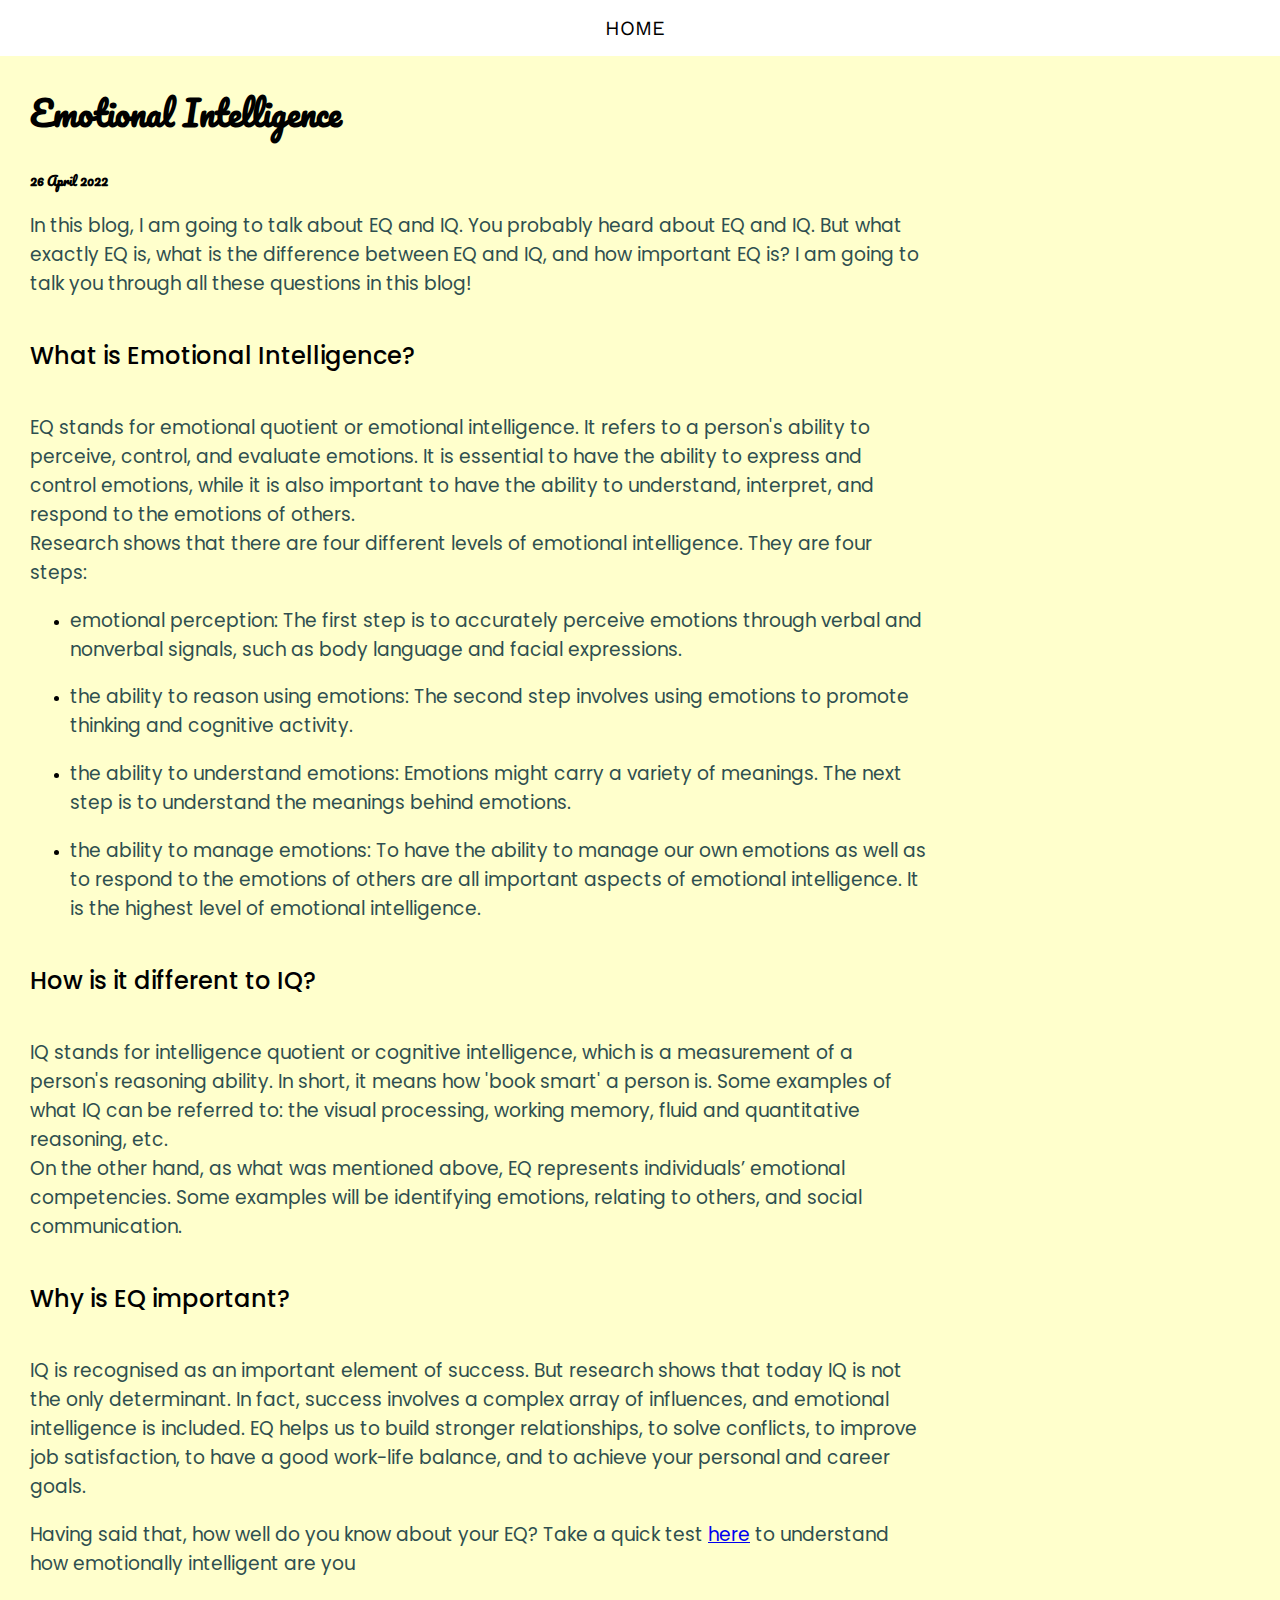
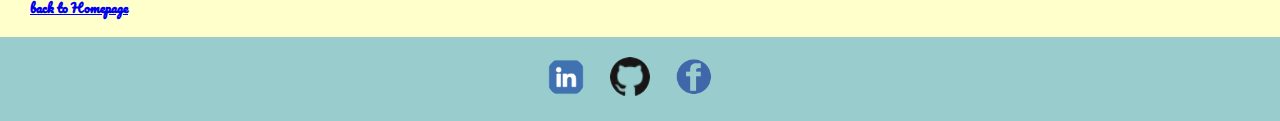
<file: blog/emotional-intelligence.html>
<!DOCTYPE html>
<html>
  <head>
    <meta charset="UTF-8">
    <meta name="viewport" content="width=device-width, initial-scale=1.0">
    <meta http-equiv="X-UA-Compatible" content="ie=edge">
    <title>Yiyu's Blog</title>
    <link rel="preconnect" href="https://fonts.googleapis.com">
   <link rel="preconnect" href="https://fonts.gstatic.com" crossorigin>
   <link href="https://fonts.googleapis.com/css2?family=Pacifico&family=Poppins:wght@400;500&family=Work+Sans:wght@300&display=swap" rel="stylesheet">
    <link href="../styles/main.css" rel="stylesheet" type="text/css">
  </head>
  <body>
      <header >
      <nav>
        <ul class="topnav">
          <li class="topnav-list"><a class="topnav-text" href="../index.html">HOME</a></li>
        </ul>
      </nav>
      </header>
      <section class="post">
      <div class="postarticle">
        <h2>Emotional Intelligence</h2>
        <h4>26 April 2022</h4>
        <p>In this blog, I am going to talk about EQ and IQ. You probably heard about EQ and IQ. But what exactly EQ is, what is the difference between EQ and IQ, and how important EQ is? I am going to talk you through all these questions in this blog!</p>
        <h5>What is Emotional Intelligence?</h5>
        <p>EQ stands for emotional quotient or emotional intelligence. It refers to a person's ability to perceive, control, and evaluate emotions. It is essential to have the ability to express and control emotions, while it is also important to have the ability to understand, interpret, and respond to the emotions of others. 
         <br> Research shows that there are four different levels of emotional intelligence. They are four steps:</p>
         <ul class="listinblog">
           <li><p>emotional perception: The first step is to accurately perceive emotions through verbal and nonverbal signals, such as body language and facial expressions.</p></li>
           <li><p>the ability to reason using emotions: The second step involves using emotions to promote thinking and cognitive activity.</p></li>
           <li><p>the ability to understand emotions: Emotions might carry a variety of meanings. The next step is to understand the meanings behind emotions.</p></li>
           <li><p>the ability to manage emotions: To have the ability to manage our own emotions as well as to respond to the emotions of others are all important aspects of emotional intelligence. It is the highest level of emotional intelligence.
          </p></li>
        </ul>
        <h5>How is it different to IQ?</h5>
        <p>IQ stands for intelligence quotient or cognitive intelligence, which is a measurement of a person's reasoning ability. In short, it means how 'book smart' a person is. Some examples of what IQ can be referred to: the visual processing, working memory, fluid and quantitative reasoning, etc.
          <br>On the other hand, as what was mentioned above, EQ represents individuals’ emotional competencies. Some examples will be identifying emotions, relating to others, and social communication.</p>
          <h5>Why is EQ important?</h5>
          <p>IQ is recognised as an important element of success. But research shows that today IQ is not the only determinant. In fact, success involves a complex array of influences, and emotional intelligence is included. EQ helps us to build stronger relationships, to solve conflicts, to improve job satisfaction, to have a good work-life balance, and to achieve your personal and career goals. </p>
          <p>Having said that, how well do you know about your EQ? Take a quick test <a target="_blank" href="https://www.verywellmind.com/how-emotionally-intelligent-are-you-2796099">here</a> to understand how emotionally intelligent are you </p>
          <h4><a href="../index.html">back to Homepage</a></h4>
      </div>
      </section>

    <!-- footer -->
    <footer>
      <a href="#"><img src="../images/Linkedin-logo.png" alt="Linkedin-logo" class="contactslogo"></a>
      <a href="https://github.com/yiyuchen-nz" target="blank" id="contacts" ><img src="../images/GitHub-Mark.png" alt="My Github" class="contactslogo"></a>
      <a href="#"><img src="../images/facebook-logo.png" alt="Facebook" class="contactslogo"></a>
     </footer>
  </body>
</html>
</file>
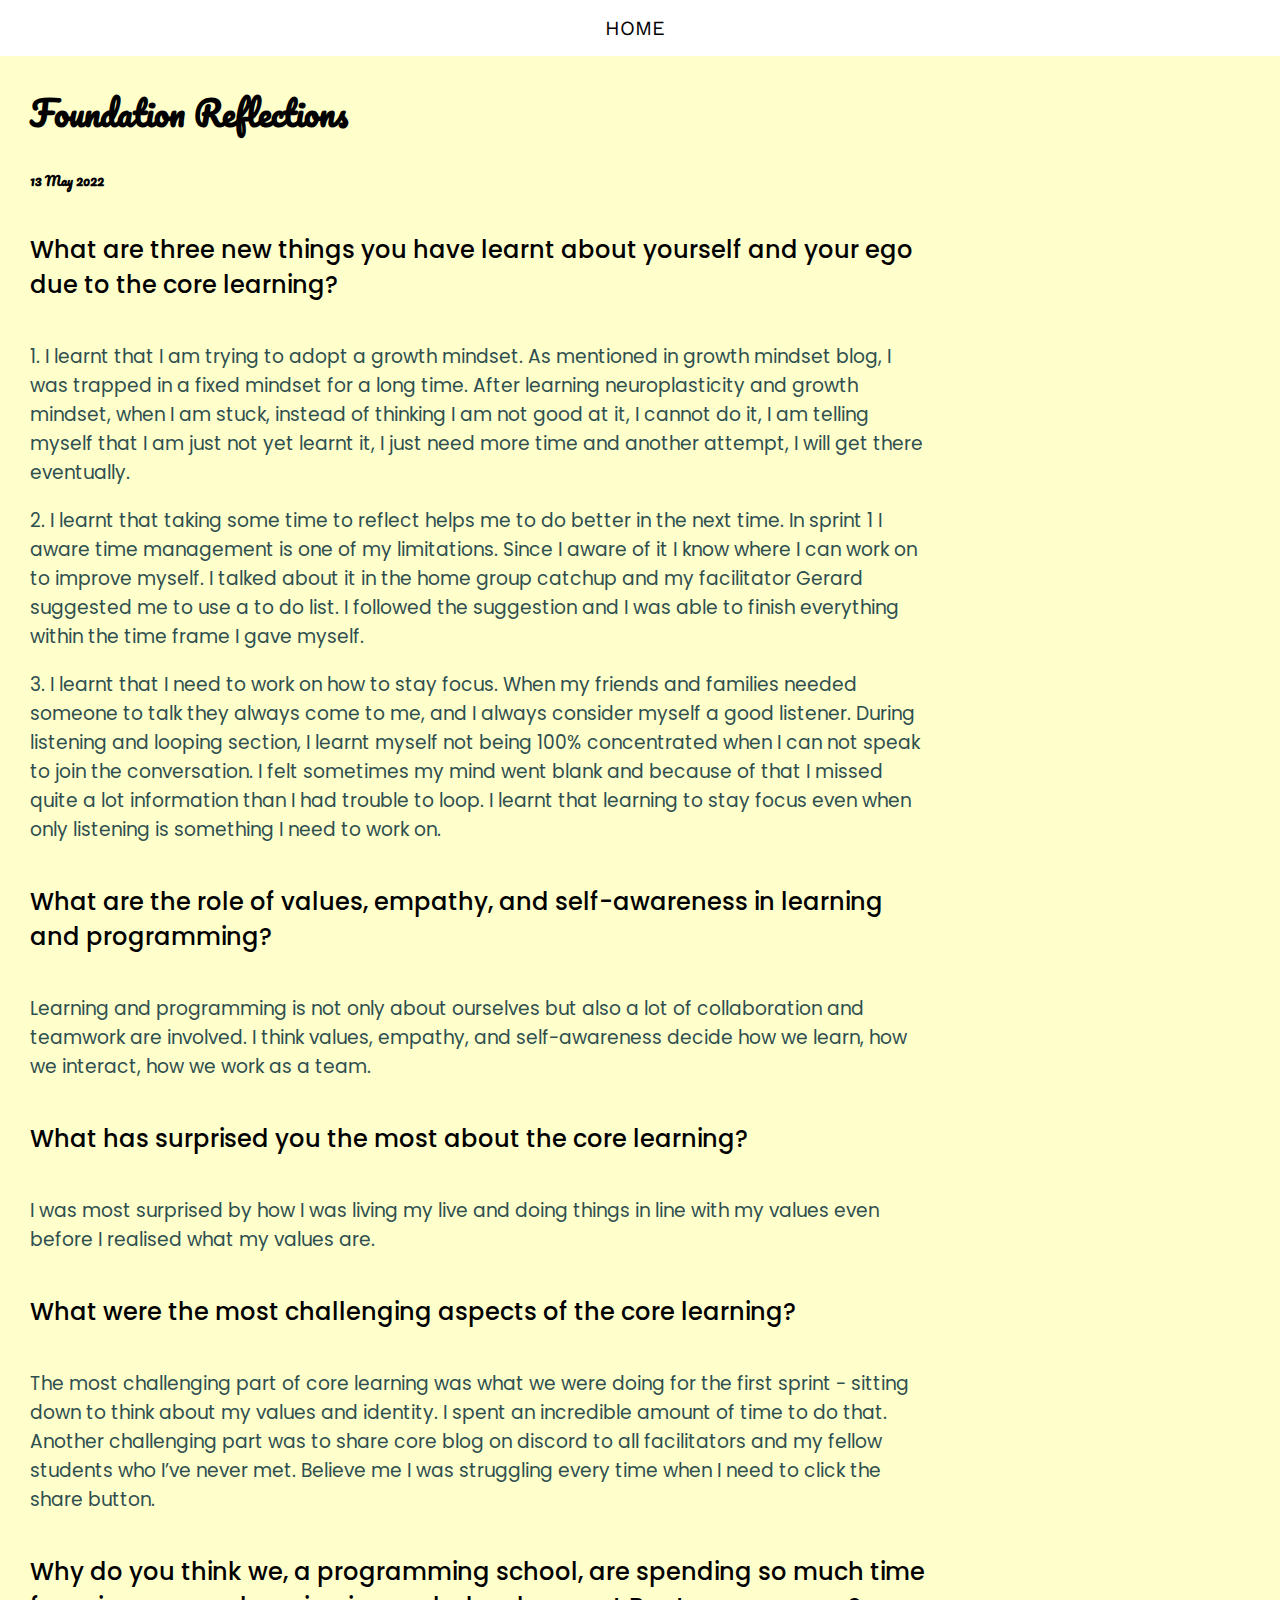
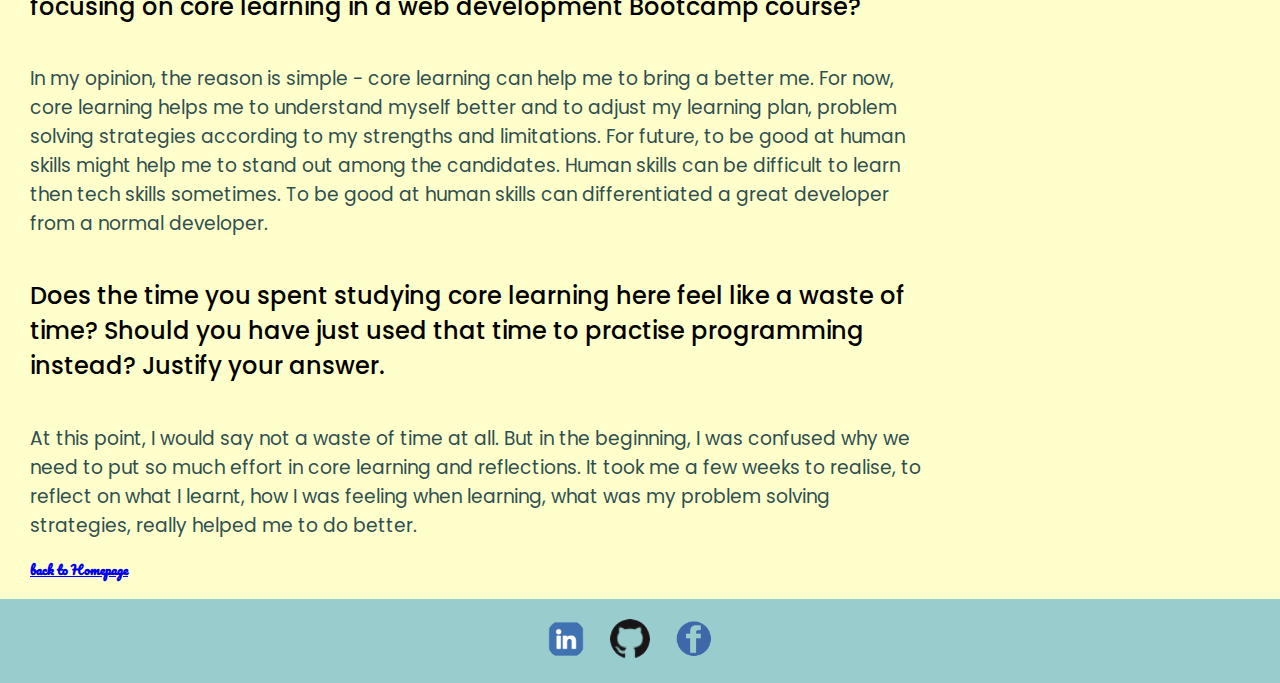
<file: blog/foundations-reflection.html>
<!DOCTYPE html>
<html>
  <head>
    <meta charset="UTF-8">
    <meta name="viewport" content="width=device-width, initial-scale=1.0">
    <meta http-equiv="X-UA-Compatible" content="ie=edge">
    <title>Yiyu's Blog</title>
    <link rel="preconnect" href="https://fonts.googleapis.com">
   <link rel="preconnect" href="https://fonts.gstatic.com" crossorigin>
   <link href="https://fonts.googleapis.com/css2?family=Pacifico&family=Poppins:wght@400;500&family=Work+Sans:wght@300&display=swap" rel="stylesheet">
    <link href="../styles/main.css" rel="stylesheet" type="text/css">
  </head>
  <body>
      <header>
      <nav>
        <ul class="topnav">
          <li class="topnav-list"><a class="topnav-text" href="../index.html">HOME</a></li>
        </ul>
      </nav>
      </header>
      <section class="post">
      <div class="postarticle">
        <h2>Foundation Reflections</h2>
        <h4>13 May 2022</h4>
        <h5>What are three new things you have learnt about yourself and your ego due to the core learning?</h5>
        <p>
         1. I learnt that I am trying to adopt a growth mindset. As mentioned in growth mindset blog, I was trapped in a fixed mindset for a long time. After learning neuroplasticity and growth mindset, when I am stuck, instead of thinking I am not good at it, I cannot do it, I am telling myself that I am just not yet learnt it, I just need more time and another attempt, I will get there eventually. 
        </p>
        <p>
         2. I learnt that taking some time to reflect helps me to do better in the next time. In sprint 1 I aware time management is one of my limitations. Since I aware of it I know where I can work on to improve myself. I talked about it in the home group catchup and my facilitator Gerard suggested me to use a to do list. I followed the suggestion and I was able to finish everything within the time frame I gave myself.
        </p>
        <p>
         3. I learnt that I need to work on how to stay focus. When my friends and families needed someone to talk they always come to me, and I always consider myself a good listener. During listening and looping section, I learnt myself not being 100% concentrated when I can not speak to join the conversation. I felt sometimes my mind went blank and because of that I missed quite a lot information than I had trouble to loop. I learnt that learning to stay focus even when only listening is something I need to work on.
        </p>
        <h5>What are the role of values, empathy, and self-awareness in learning and programming?</h5>
        <p>
          Learning and programming is not only about ourselves but also a lot of collaboration and teamwork are involved. I think values, empathy, and self-awareness decide how we learn, how we interact, how we work as a team. 
        </p>
        <h5>What has surprised you the most about the core learning?</h5>
        <p>
          I was most surprised by how I was living my live and doing things in line with my values even before I realised what my values are. 
        </p>
        <h5>What were the most challenging aspects of the core learning?</h5>
        <p>
          The most challenging part of core learning was what we were doing for the first sprint - sitting down to think about my values and identity. I spent an incredible amount of time to do that. Another challenging part was to share core blog on discord to all facilitators and my fellow students who I’ve never met. Believe me I was struggling every time when I need to click the share button.
        </p>
        <h5>
          Why do you think we, a programming school, are spending so much time focusing on core learning in a web development Bootcamp course?
        </h5>
        <p>
          In my opinion, the reason is simple - core learning can help me to bring a better me. For now, core learning helps me to understand myself better and to adjust my learning plan, problem solving strategies according to my strengths and limitations. For future, to be good at human skills might help me to stand out among the candidates. Human skills can be difficult to learn then tech skills sometimes. To be good at human skills can differentiated a great developer from a normal developer. 
        </p>
        <h5>
          Does the time you spent studying core learning here feel like a waste of time? Should you have just used that time to practise programming instead? Justify your answer.
        </h5>
        <p>
          At this point, I would say not a waste of time at all. But in the beginning, I was confused why we need to put so much effort in core learning and reflections. It took me a few weeks to realise, to reflect on what I learnt, how I was feeling when learning, what was my problem solving strategies, really helped me to do better. 
        </p>



        <h4><a href="../index.html">back to Homepage</a></h4>
      </div>
      </section>

    <!-- footer -->
    <footer>
      <a href="#"><img src="../images/Linkedin-logo.png" alt="Linkedin-logo" class="contactslogo"></a>
      <a href="https://github.com/yiyuchen-nz" target="blank" id="contacts" ><img src="../images/GitHub-Mark.png" alt="My Github" class="contactslogo"></a>
      <a href="#"><img src="../images/facebook-logo.png" alt="Facebook" class="contactslogo"></a>
     </footer>
  </body>
</html>
</file>
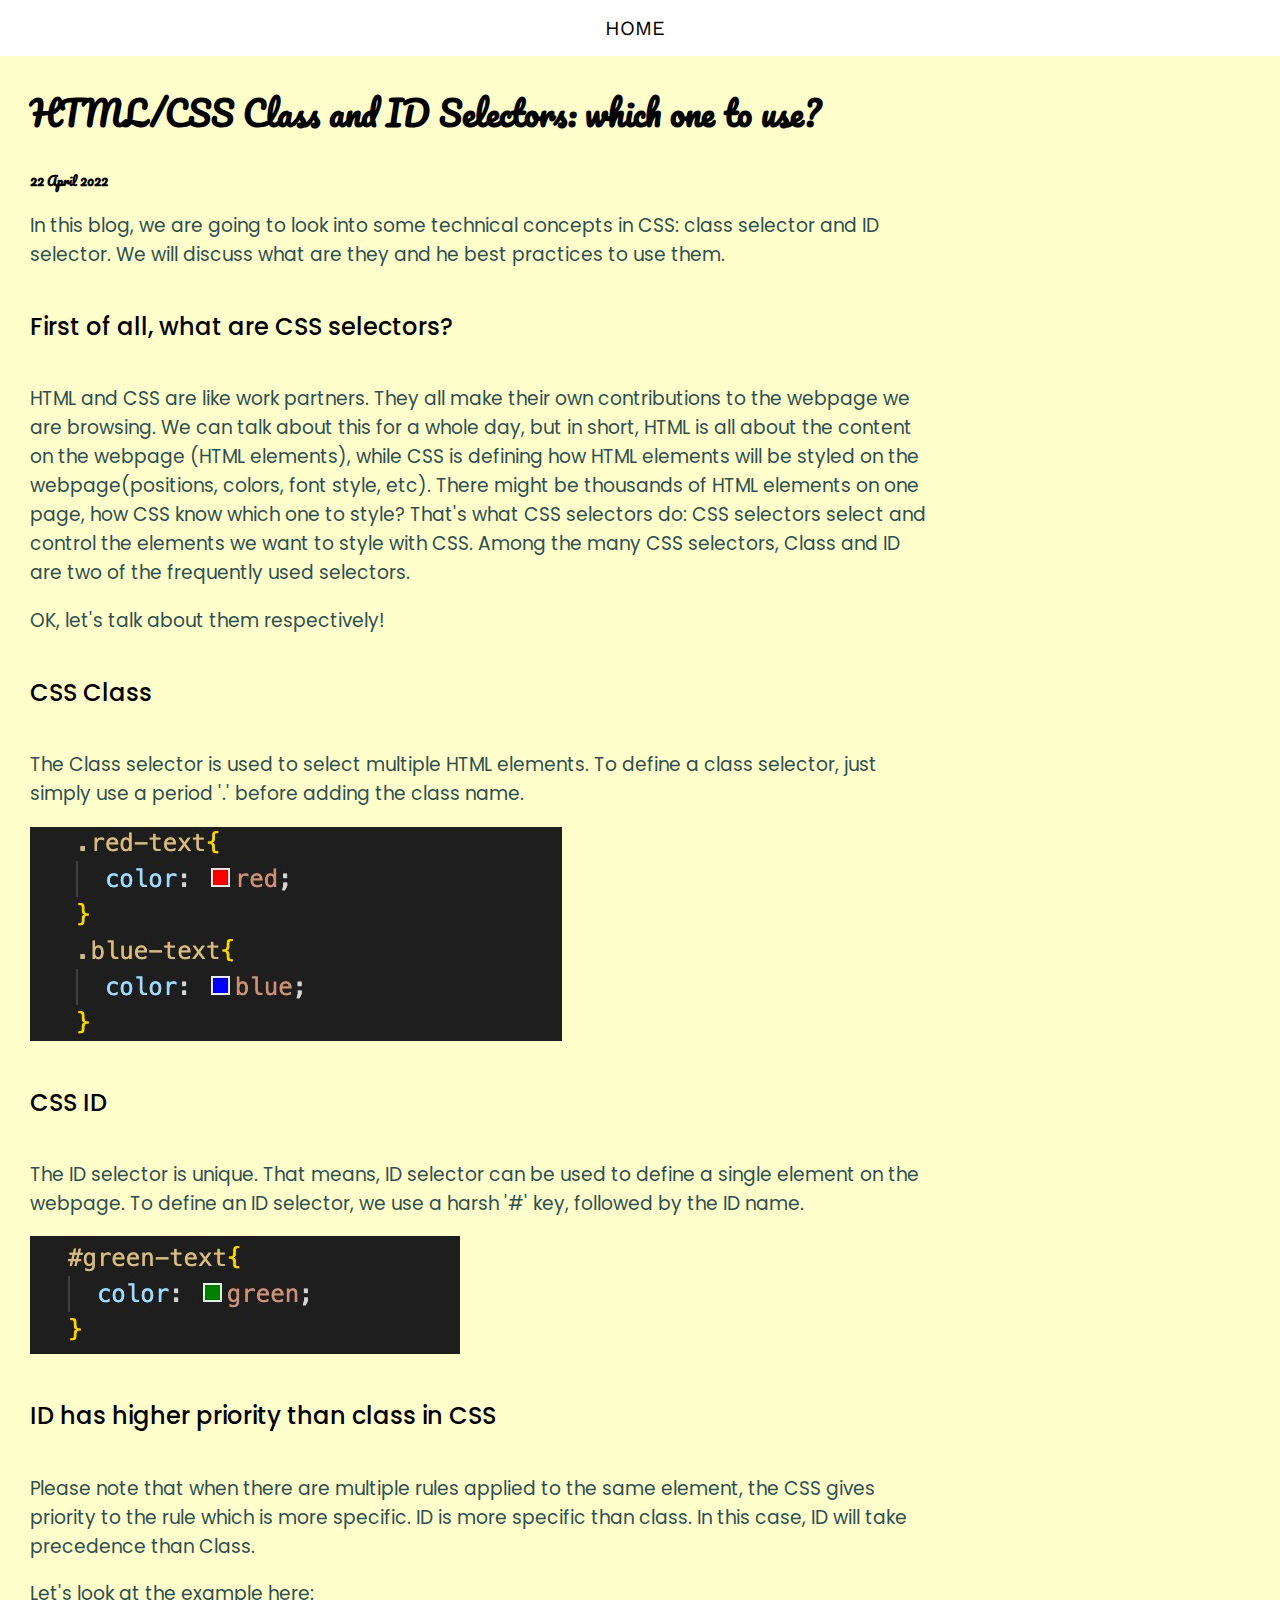
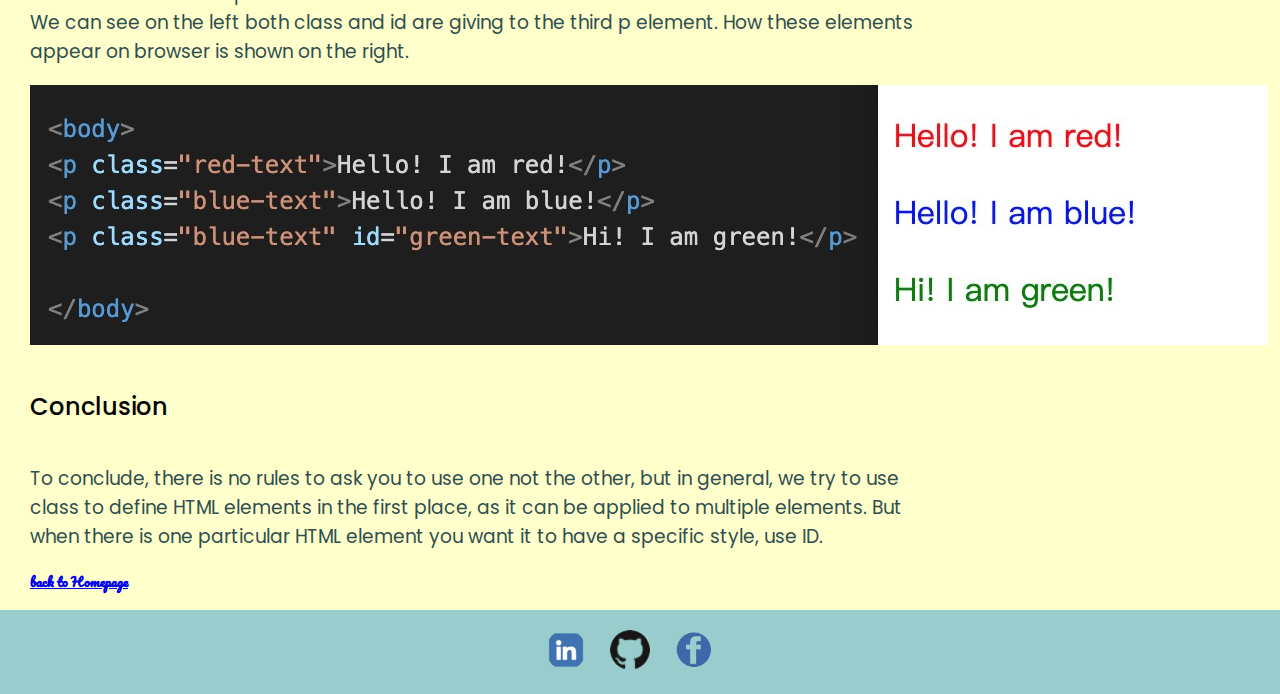
<file: blog/html-css.html>
<!DOCTYPE html>
<html>
  <head>
    <meta charset="UTF-8">
    <meta name="viewport" content="width=device-width, initial-scale=1.0">
    <meta http-equiv="X-UA-Compatible" content="ie=edge">
    <title>Yiyu's Blog</title>
    <link rel="preconnect" href="https://fonts.googleapis.com">
   <link rel="preconnect" href="https://fonts.gstatic.com" crossorigin>
   <link href="https://fonts.googleapis.com/css2?family=Pacifico&family=Poppins:wght@400;500&family=Work+Sans:wght@300&display=swap" rel="stylesheet">
    <link href="../styles/main.css" rel="stylesheet" type="text/css">
  </head>
  <body>
      <header>
      <nav>
        <ul class="topnav">
          <li class="topnav-list"><a class="topnav-text" href="../index.html">HOME</a></li>
        </ul>
      </nav>
      </header>
      <section class="post">
      <div class="postarticle">
        <h2>HTML/CSS Class and ID Selectors: which one to use?</h2>
        <h4>22 April 2022</h4>
        <p>In this blog, we are going to look into some technical concepts in CSS: class selector and ID selector. We will discuss what are they and he best practices to use them.</p>
        <h5>First of all, what are CSS selectors?</h5>
        <p>HTML and CSS are like work partners. They all make their own contributions to the webpage we are browsing. We can talk about this for a whole day, but in short, HTML is all about the content on the webpage (HTML elements), while CSS is defining how HTML elements will be styled on the webpage(positions, colors, font style, etc). There might be thousands of HTML elements on one page, how CSS know which one to style? That's what CSS selectors do:
          CSS selectors select and control the elements we want to style with CSS. Among the many CSS selectors, Class and ID are two of the frequently used selectors.
          </p>
          <p>OK, let's talk about them respectively!</p>
          <h5>CSS Class </h5>
          <p>The Class selector is used to select multiple HTML elements. To define a class selector, just simply use a period '.' before adding the class name.
          </p>
          <img src="../images/html-css1.jpeg" alt="defining class selectors">
          <h5>CSS ID</h5>
          <p>The ID selector is unique. That means, ID selector can be used to define a single element on the webpage. To define an ID selector, we use a harsh '#' key, followed by the ID name.
          </p>
          <img src="../images/html-css2.jpeg" alt="defining an ID selector">
          <h5>ID has higher priority than class in CSS</h5>
          <p>Please note that when there are multiple rules applied to the same element, the CSS gives priority to the rule which is more specific. ID is more specific than class. In this case, ID will take precedence than Class. 
          </p>
          <p>Let's look at the example here:<br>
            We can see on the left both class and id are giving to the third p element. How these elements appear on browser is shown on the right.
            </p>
            <img src="../images/html-css3.jpeg" alt="both class and ID selectors pointed to the same element">
            <h5>Conclusion</h5>
            <p>To conclude, there is no rules to ask you to use one not the other, but in general, we try to use class to define HTML elements in the first place, as it can be applied to multiple elements. But when there is one particular HTML element you want it to have a specific style, use ID.</p>
            <h4><a href="../index.html">back to Homepage</a></h4>
      </div>
      </section>

    <!-- footer -->
    <footer>
      <a href="#"><img src="../images/Linkedin-logo.png" alt="Linkedin-logo" class="contactslogo"></a>
      <a href="https://github.com/yiyuchen-nz" target="blank" id="contacts" ><img src="../images/GitHub-Mark.png" alt="My Github" class="contactslogo"></a>
      <a href="#"><img src="../images/facebook-logo.png" alt="Facebook" class="contactslogo"></a>
     </footer>
  </body>
</html>
</file>
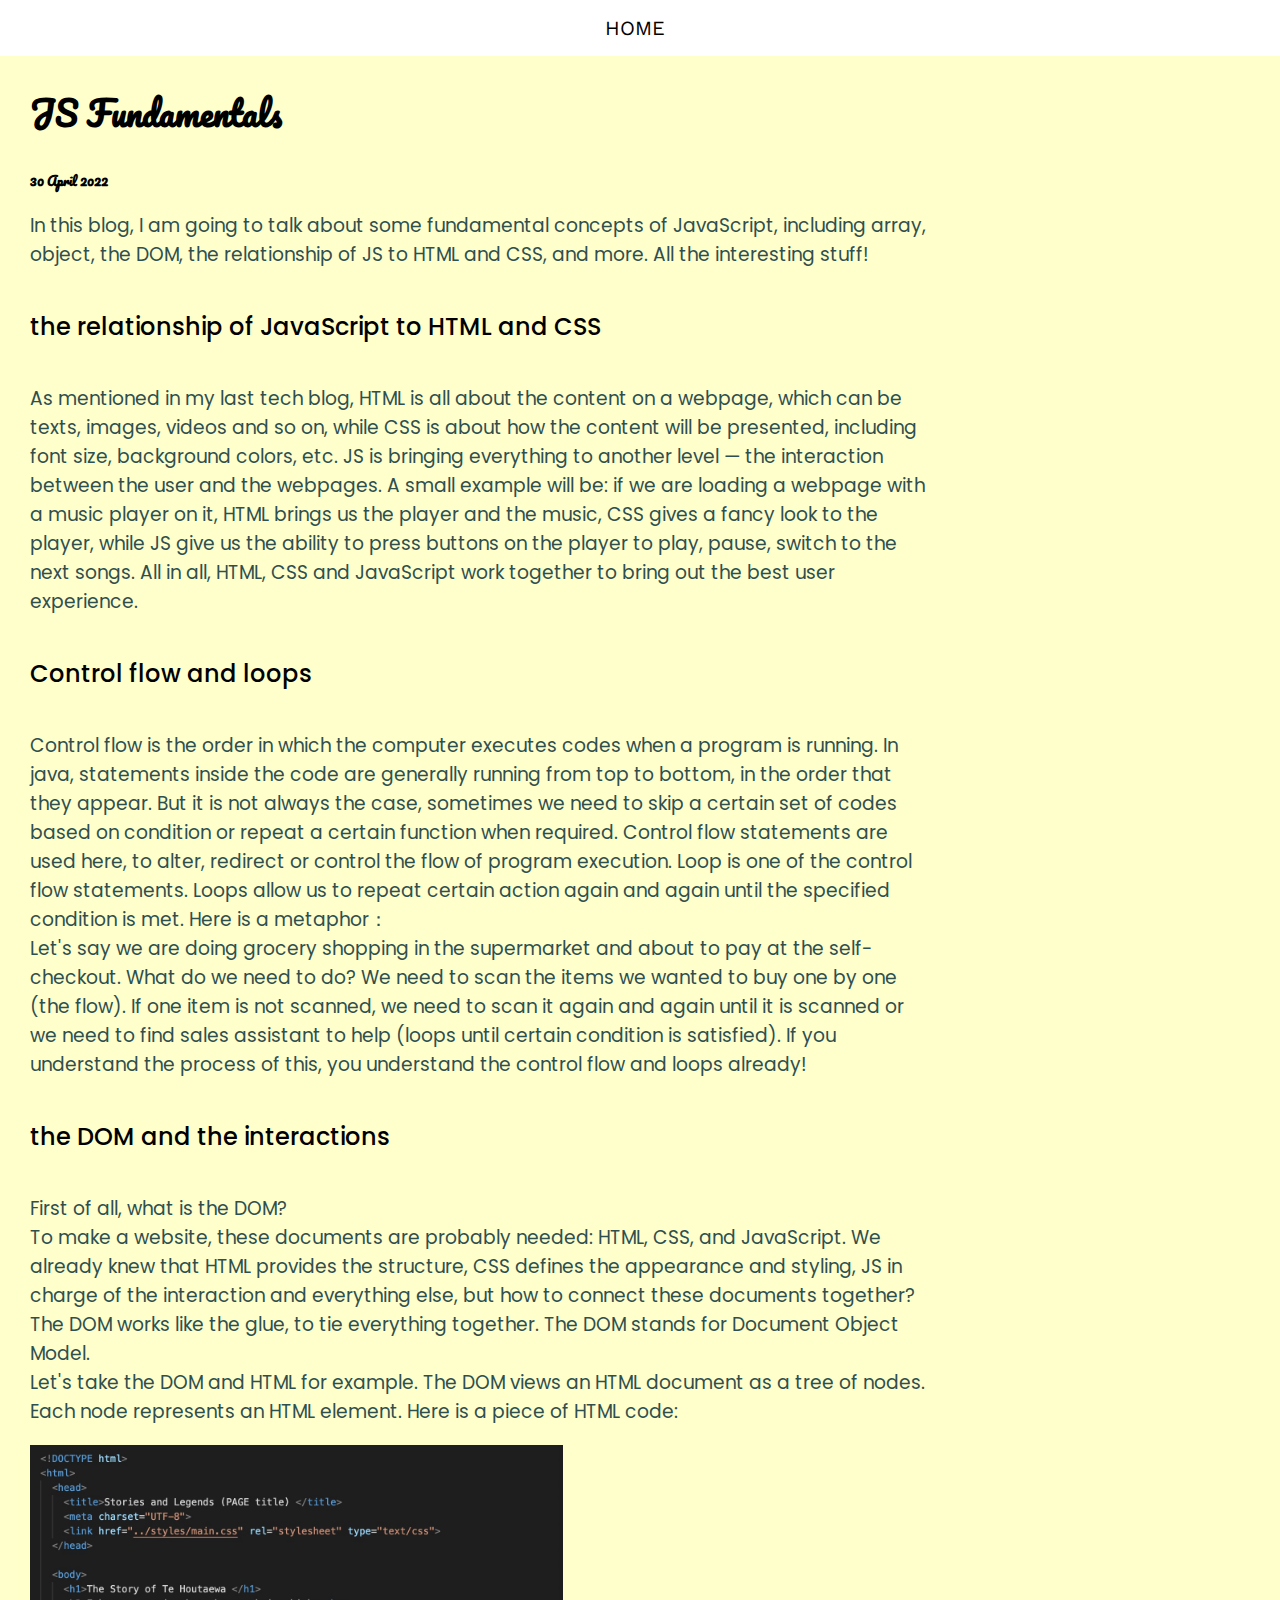
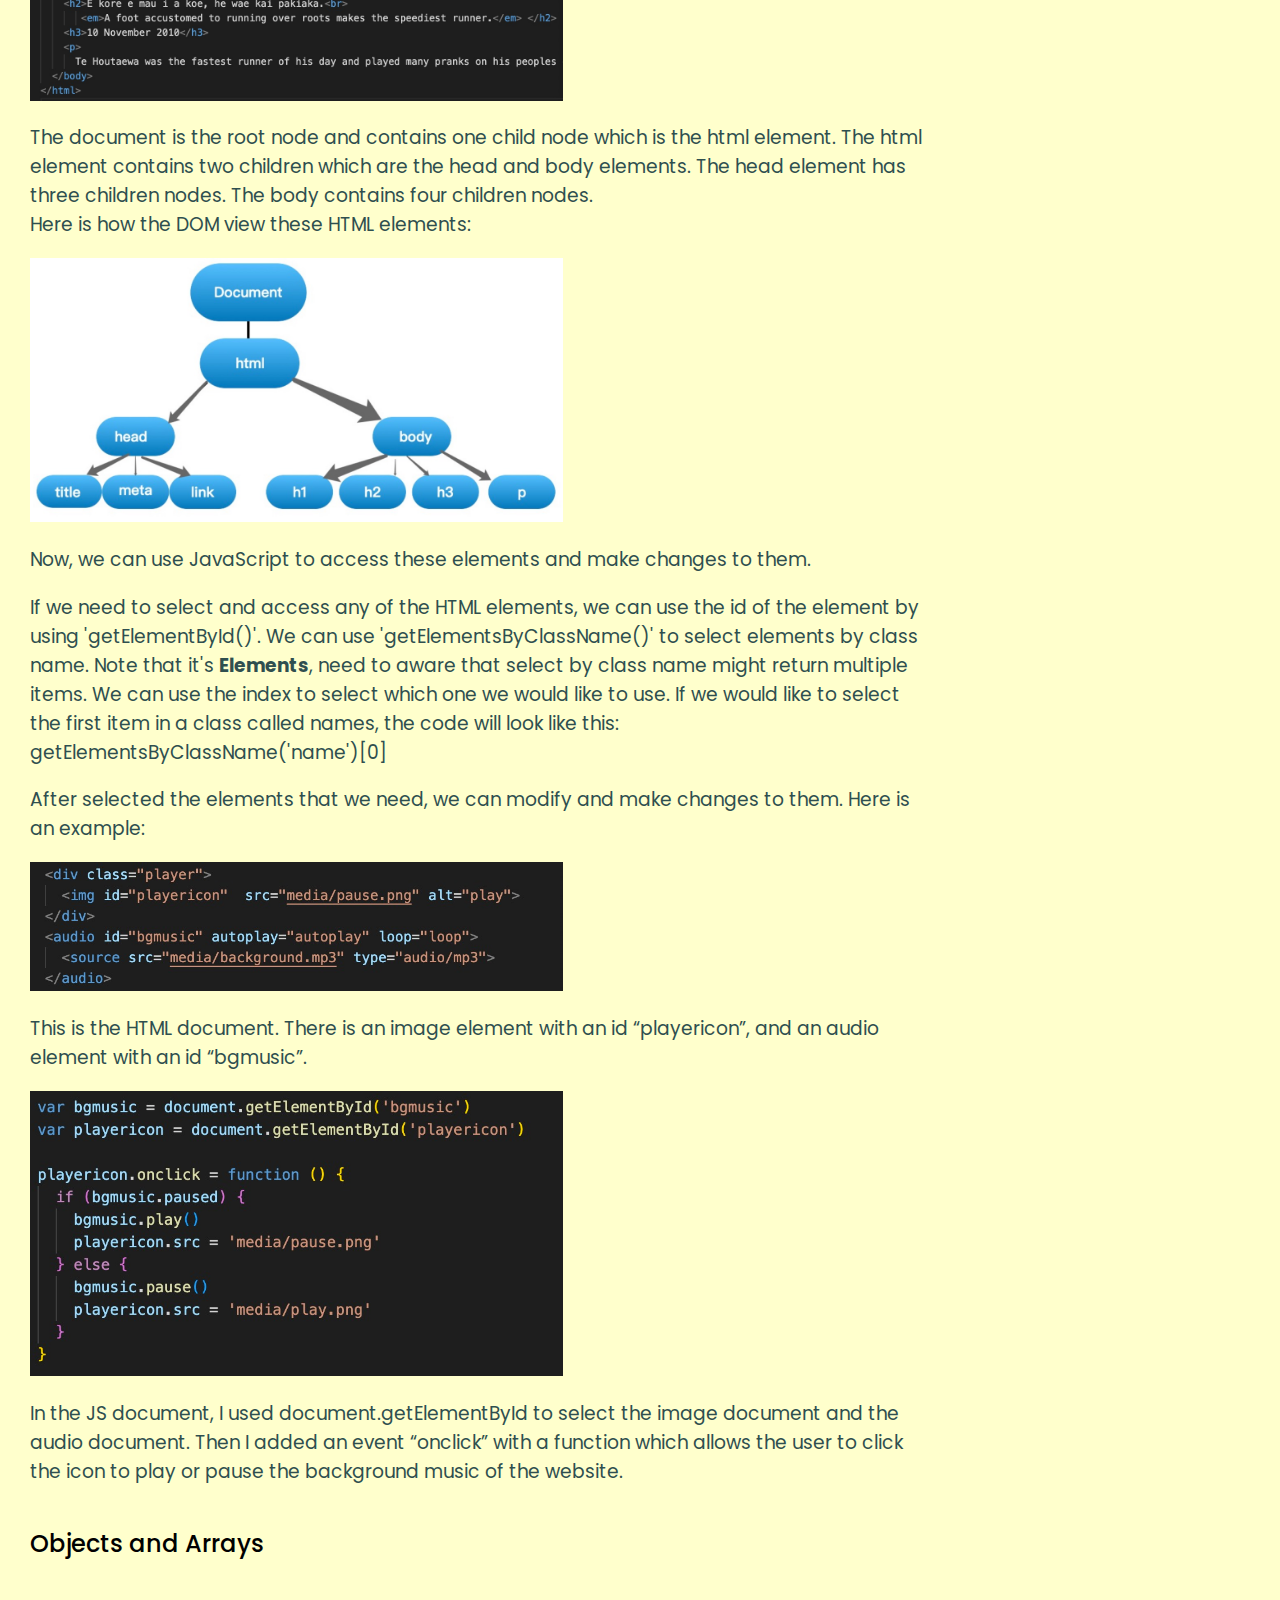
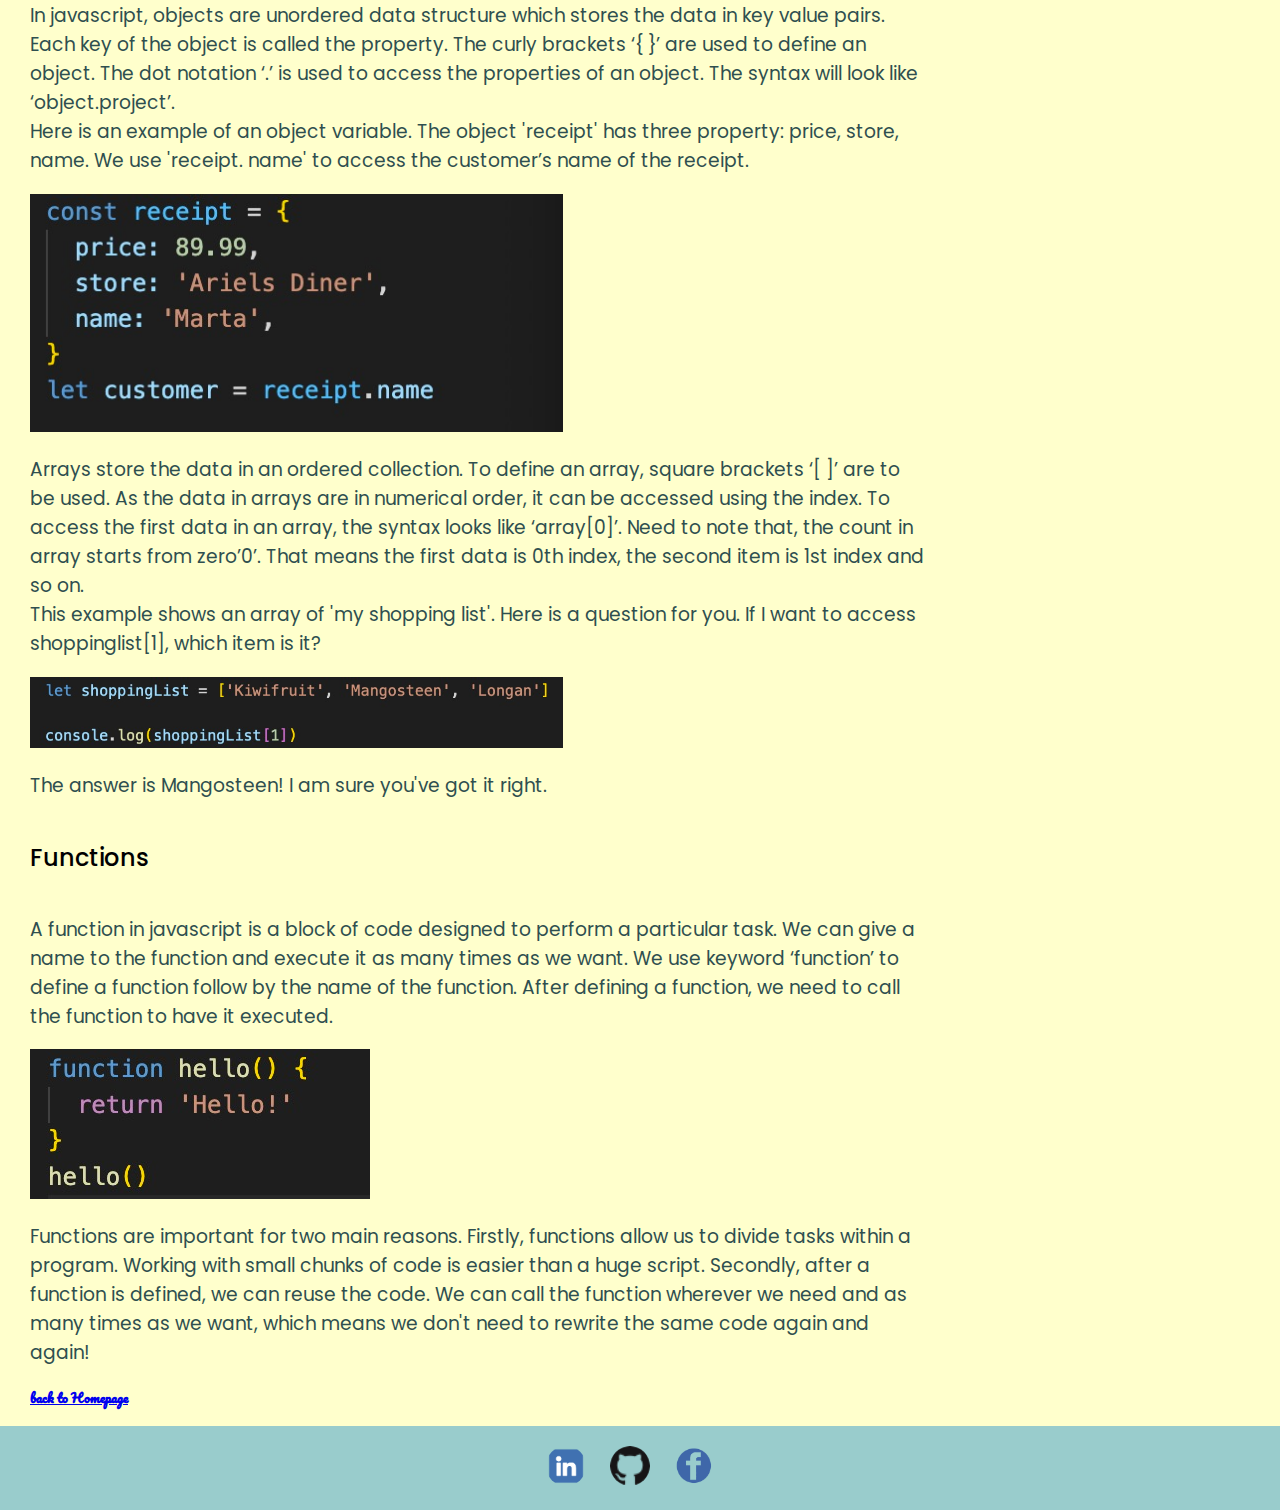
<file: blog/javascript-dom.html>
<!DOCTYPE html>
<html>
  <head>
    <meta charset="UTF-8">
    <meta name="viewport" content="width=device-width, initial-scale=1.0">
    <meta http-equiv="X-UA-Compatible" content="ie=edge">
    <title>Yiyu's Blog</title>
    <link rel="preconnect" href="https://fonts.googleapis.com">
   <link rel="preconnect" href="https://fonts.gstatic.com" crossorigin>
   <link href="https://fonts.googleapis.com/css2?family=Pacifico&family=Poppins:wght@400;500&family=Work+Sans:wght@300&display=swap" rel="stylesheet">
    <link href="../styles/main.css" rel="stylesheet" type="text/css">
  </head>
  <body>
      <header>
      <nav>
        <ul class="topnav">
          <li class="topnav-list"><a class="topnav-text" href="../index.html">HOME</a></li>
        </ul>
      </nav>
      </header>
      <section class="post">
      <div class="postarticle">
        <h2>JS Fundamentals</h2>
        <h4>30 April 2022</h4>
        <p>In this blog, I am going to talk about some fundamental concepts of JavaScript, including array, object, the DOM, the relationship of JS to HTML and CSS, and more. All the interesting stuff!</p>
        <h5>the relationship of JavaScript to HTML and CSS</h5>
        <p>As mentioned in my last tech blog, HTML is all about the content on a webpage, which can be texts, images, videos and so on, while CSS is about how the content will be presented, including font size, background colors, etc. JS is bringing everything to another level — the interaction between the user and the webpages. A small example will be: if we are loading a webpage with a music player on it, HTML brings us the player and the music, CSS gives a fancy look to the player, while JS give us the ability to press buttons on the player to play, pause, switch to the next songs. All in all, HTML, CSS and JavaScript work together to bring out the best user experience.
        </p>
          <h5>Control flow and loops</h5>
          <p>Control flow is the order in which the computer executes codes when a program is running. In java, statements inside the code are generally running from top to bottom, in the order that they appear. But it is not always the case, sometimes we need to skip a certain set of codes based on condition or repeat a certain function when required. Control flow statements are used here, to alter, redirect or control the flow of program execution. Loop is one of the control flow statements. Loops allow us to repeat certain action again and again until the specified condition is met. Here is a metaphor：
            <br>Let's say we are doing grocery shopping in the supermarket and about to pay at the self-checkout. What do we need to do? We need to scan the items we wanted to buy one by one (the flow). If one item is not scanned, we need to scan it again and again until it is scanned or we need to find sales assistant to help (loops until certain condition is satisfied). If you understand the process of this, you understand the control flow and loops already!
            </p>
          <h5>the DOM and the interactions</h5>
          <p>First of all, what is the DOM? 

            <br>To make a website, these documents are probably needed: HTML, CSS, and JavaScript. We already knew that HTML provides the structure, CSS defines the appearance and styling, JS in charge of the interaction and everything else, but how to connect these documents together? The DOM works like the glue, to tie everything together. The DOM stands for Document Object Model. 
            <br>Let's take the DOM and HTML for example. The DOM views an HTML document as a tree of nodes. Each node represents an HTML element. Here is a piece of HTML code:
            </p>
            <img class="blogpicture" src="../images/JSfundamental1.jpg" alt="a piece of HTML code">
            <p>The document is the root node and contains one child node which is the html element. The html element contains two children which are the head and body elements. The head element has three children nodes. The body contains four children nodes.
              <br>Here is how the DOM view these HTML elements:
              </p>
              <img class="blogpicture" src="../images/JSfundamental2.jpeg" alt="the DOM tree"> 
              <p>Now, we can use JavaScript to access these elements and make changes to them. 
              </p> 
              <p>If we need to select and access any of the HTML elements, we can use the id of the element by using 'getElementById()'. We can use 'getElementsByClassName()' to select elements by class name. Note that it's <b>Elements</b>, need to aware that select by class name might return multiple items. We can use the index to select which one we would like to use. If we would like to select the first item in a class called names, the code will look like this: getElementsByClassName('name')[0]</p>
              <p>After selected the elements that we need, we can modify and make changes to them. Here is an example:
               </p>
               <img class="blogpicture" src="../images/JSfundamental3.jpeg" alt="access HTML elements"> 
               <p>This is the HTML document. There is an image element with an id “playericon”, and an audio element with an id “bgmusic”.
                </p>
                
                <img class="blogpicture" src="../images/JSfundamental4.jpeg" alt="assign task to HTML elements"> 
                <p>In the JS document, I used document.getElementById to select the image document and the audio document. Then I added an event “onclick” with a function which allows the user to click the icon to play or pause the background music of the website.</p>
          <h5>Objects and Arrays</h5>
          <p>In javascript, objects are unordered data structure which stores the data in key value pairs. Each key of the object is called the property. The curly brackets ‘{ }’ are used to define an object. The dot notation ‘.’ is used to access the properties of an object. The syntax will look  like ‘object.project’.
            <br>Here is an example of an object variable. The object 'receipt' has three property: price, store, name. We use 'receipt. name' to access the customer’s name of the receipt.
            </p>
            <img class="blogpicture" src="../images/JSfundamental_object.jpeg" alt="an example of an object"> 
          <p>Arrays store the data in an ordered collection. To define an array, square brackets ‘[ ]’ are to be used. As the data in arrays are in numerical order, it can be accessed using the index. To access the first data in an array, the syntax looks like ‘array[0]’. Need to note that, the count in array starts from zero’0’. That means the first data is 0th index, the second item is 1st index and so on. 
            <br>This example shows an array of 'my shopping list'. Here is a question for you. If I want to access shoppinglist[1], which item is it?
             </p>
             <img class="blogpicture" src="../images/JSfundamental_array.jpeg" alt="an example of an array"> 
             <p>The answer is Mangosteen! I am sure you've got it right.</p>
            <h5>Functions</h5>
            <p>A function in javascript is a block of code designed to perform a particular task. We can give a name to the function and execute it as many times as we want. We use keyword ‘function’ to define a function follow by the name of the function. After defining a function, we need to call the function to have it executed. 
           </p>
           <img src="../images/JSfundamental_function.jpeg" alt="an example of a function"> 
           <p>Functions are important for two main reasons. Firstly, functions allow us to divide tasks within a program. Working with small chunks of code is easier than a huge script. Secondly, after a function is defined, we can reuse the code. We can call the function wherever we need and as many times as we want, which means we don't need to rewrite the same code again and again!</p>
           <h4><a href="../index.html">back to Homepage</a></h4>
      </div>
      </section>

    <!-- footer -->
    <footer>
      <a href="#"><img src="../images/Linkedin-logo.png" alt="Linkedin-logo" class="contactslogo"></a>
      <a href="https://github.com/yiyuchen-nz" target="blank" id="contacts" ><img src="../images/GitHub-Mark.png" alt="My Github" class="contactslogo"></a>
      <a href="#"><img src="../images/facebook-logo.png" alt="Facebook" class="contactslogo"></a>
     </footer>
  </body>
</html>
</file>
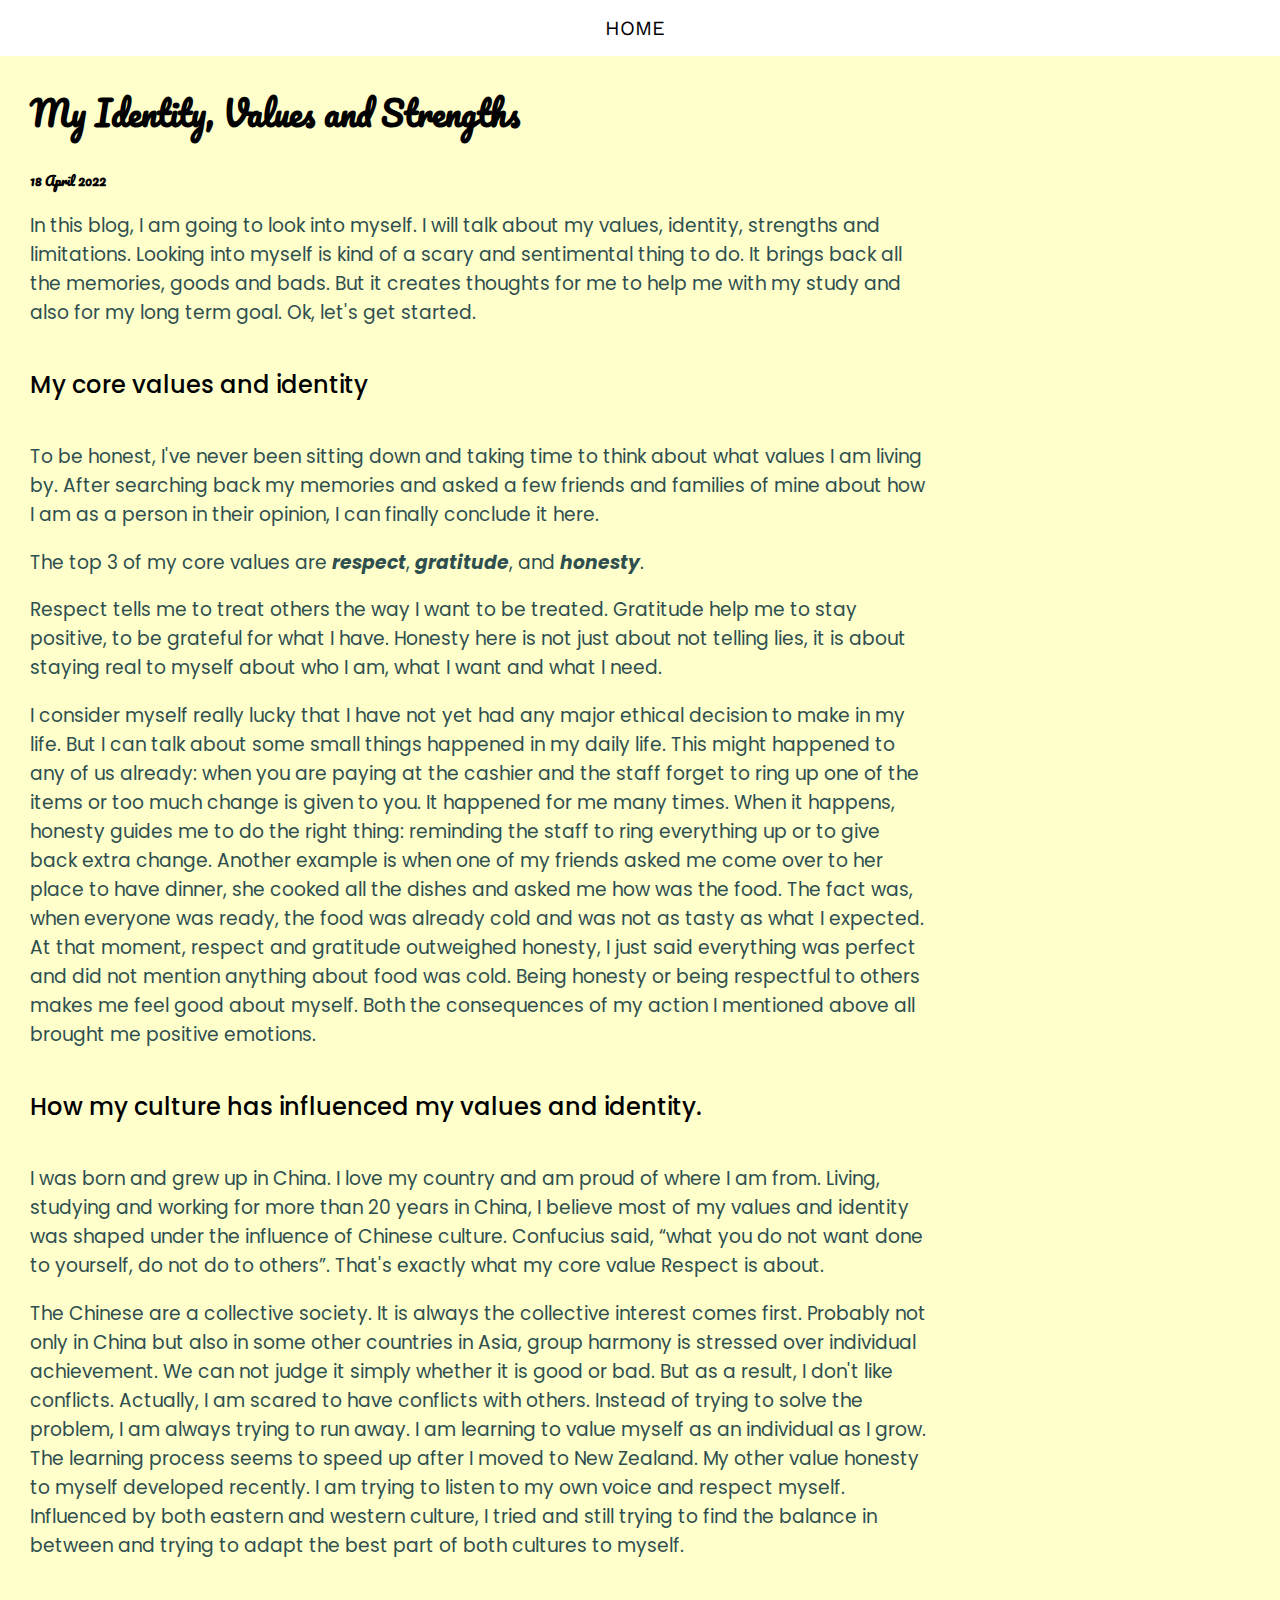
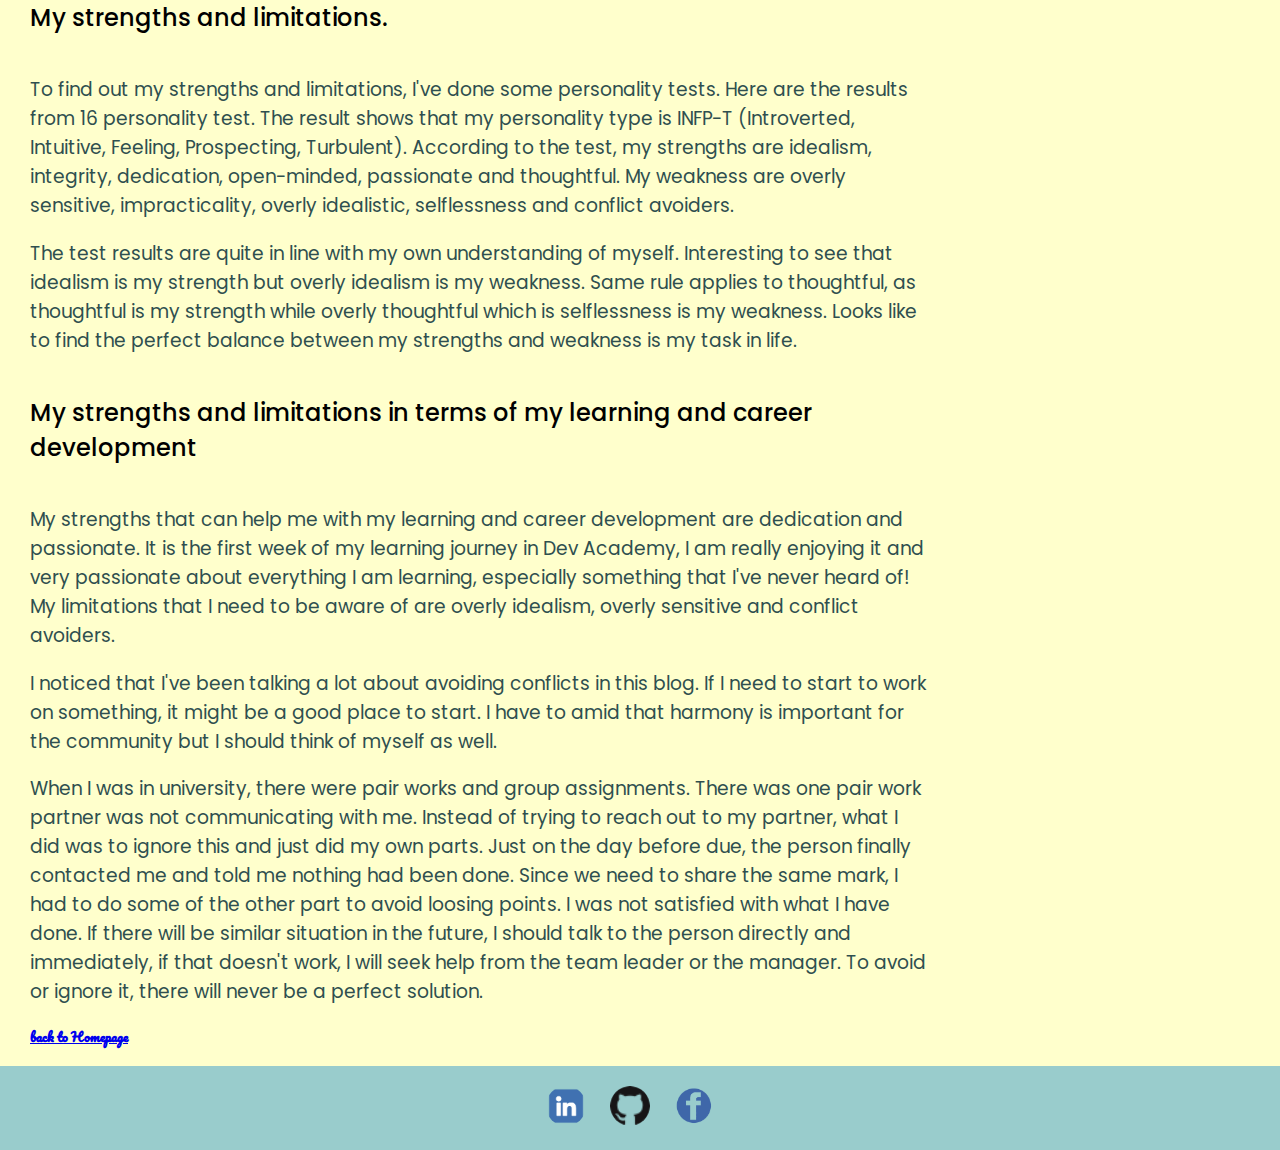
<file: blog/my-identity-values-and-strengths.html>
<!DOCTYPE html>
<html>
  <head>
    <meta charset="UTF-8">
    <meta name="viewport" content="width=device-width, initial-scale=1.0">
    <meta http-equiv="X-UA-Compatible" content="ie=edge">
    <title>Yiyu's Blog</title>
    <link rel="preconnect" href="https://fonts.googleapis.com">
    <link rel="preconnect" href="https://fonts.gstatic.com" crossorigin>
    <link href="https://fonts.googleapis.com/css2?family=Pacifico&family=Poppins:wght@400;500&family=Work+Sans:wght@300&display=swap" rel="stylesheet">
    <link href="../styles/main.css" rel="stylesheet" type="text/css">
  </head>
  <body>
      <header>
      <nav>
        <ul class="topnav">
          <li class="topnav-list"><a class="topnav-text" href="../index.html">HOME</a></li>
        </ul>
      </nav>
      </header>
      <section class="post">
      <div class="postarticle">
        <h2>My Identity, Values and Strengths</h2>
        <h4>18 April 2022</h4>
        <p>In this blog, I am going to look into myself. I will talk about my values, identity, strengths and limitations. Looking into myself is kind of a scary and sentimental thing to do. It brings back all the memories, goods and bads. But it creates thoughts for me to help me with my study and also for my long term goal. Ok, let's get started.</p>
        <h5>My core values and identity</h5>
        <p>To be honest, I've never been sitting down and taking time to think about what values I am living by. After searching back my memories and asked a few friends and families of mine about how I am as a person in their opinion, I can finally conclude it here. 
        </p>
        <p>The top 3 of my core values are <em><b>respect</b></em>, <em><b>gratitude</b></em>, and <em><b>honesty</b></em>. </p>
        <p>Respect tells me to treat others the way I want to be treated. Gratitude help me to stay positive, to be grateful for what I have. Honesty here is not just about not telling lies, it is about staying real to myself about who I am, what I want and what I need.
        </p>
        <p>I consider myself really lucky that I have not yet had any major ethical decision to make in my life. But I can talk about some small things happened in my daily life. This might happened to any of us already: when you are paying at the cashier and the staff forget to ring up one of the items or too much change is given to you. It happened for me many times. When it happens, honesty guides me to do the right thing: reminding the staff to ring everything up or to give back extra change. Another example is when one of my friends asked me come over to her place to have dinner, she cooked all the dishes and asked me how was the food. The fact was, when everyone was ready, the food was already cold and was not as tasty as what I expected. At that moment, respect and gratitude outweighed honesty, I just said everything was perfect and did not mention anything about food was cold. Being honesty or being respectful to others makes me feel good about myself. Both the consequences of my action I mentioned above all brought me positive emotions. 
        </p>
        <h5>How my culture has influenced my values and identity. </h5>
        <p>I was born and grew up in China. I love my country and am proud of where I am from. Living, studying and working for more than 20 years in China, I believe most of my values and identity was shaped under the influence of Chinese culture. Confucius said, “what you do not want done to yourself, do not do to others”. That's exactly what my core value Respect is about. 
        </p>
        <p>The Chinese are a collective society. It is always the collective interest comes first. Probably not only in China but also in some other countries in Asia, group harmony is stressed over individual achievement. We can not judge it simply whether it is good or bad. But as a result, I don't like conflicts. Actually, I am scared to have conflicts with others. Instead of trying to solve the problem, I am always trying to run away. I am learning to value myself as an individual as I grow. The learning process seems to speed up after I moved to New Zealand. My other value honesty to myself developed recently. I am trying to listen to my own voice and respect myself. Influenced by both eastern and western culture, I tried and still trying to find the balance in between and trying to adapt the best part of both cultures to myself.</p>
        <h5>My strengths and limitations.</h5>
        <p>To find out my strengths and limitations, I've done some personality tests. Here are the results from 16 personality test. The result shows that my personality type is INFP-T (Introverted, Intuitive, Feeling, Prospecting, Turbulent). According to the test, my strengths are idealism, integrity, dedication, open-minded, passionate and thoughtful. My weakness are overly sensitive, impracticality, overly idealistic, selflessness and conflict avoiders. 
        </p>
        <p>The test results are quite in line with my own understanding of myself. Interesting to see that idealism is my strength but overly idealism is my weakness. Same rule applies to thoughtful, as thoughtful is my strength while overly thoughtful which is selflessness is my weakness. Looks like to find the perfect balance between my strengths and weakness is my task in life.
        </p>
        <h5>My strengths and limitations in terms of my learning and career development</h5>
        <p>My strengths that can help me with my learning and career development are dedication and passionate. It is the first week of my learning journey in Dev Academy, I am really enjoying  it and very passionate about everything I am learning, especially something that I've never heard of! My limitations that I need to be aware of are overly idealism, overly sensitive and conflict avoiders. 
        </p>
        <p>I noticed that I've been talking a lot about avoiding conflicts in this blog. If I need to start to work on something, it might be a good place to start. I have to amid that harmony is important for the community but I should think of myself as well. 

        </p>
        <p>When I was in university, there were pair works and group assignments. There was one pair work partner was not communicating with me. Instead of trying to reach out to my partner, what I did was to ignore this and just did my own parts. Just on the day before due, the person finally contacted me and told me nothing had been done. Since we need to share the same mark, I had to do some of the other part to avoid loosing points. I was not satisfied with what I have done. If there will be similar situation in the future, I should talk to the person directly and immediately, if that doesn't work, I will seek help from the team leader or the manager. To avoid or ignore it, there will never be a perfect solution.</p>
        <h4><a href="../index.html">back to Homepage</a></h4>

      </div>
      </section>

    <!-- footer -->
    <footer>
      <a href="#"><img src="../images/Linkedin-logo.png" alt="Linkedin-logo" class="contactslogo"></a>
      <a href="https://github.com/yiyuchen-nz" target="blank" id="contacts" ><img src="../images/GitHub-Mark.png" alt="My Github" class="contactslogo"></a>
      <a href="#"><img src="../images/facebook-logo.png" alt="Facebook" class="contactslogo"></a>
     </footer>
  </body>
</html>
</file>
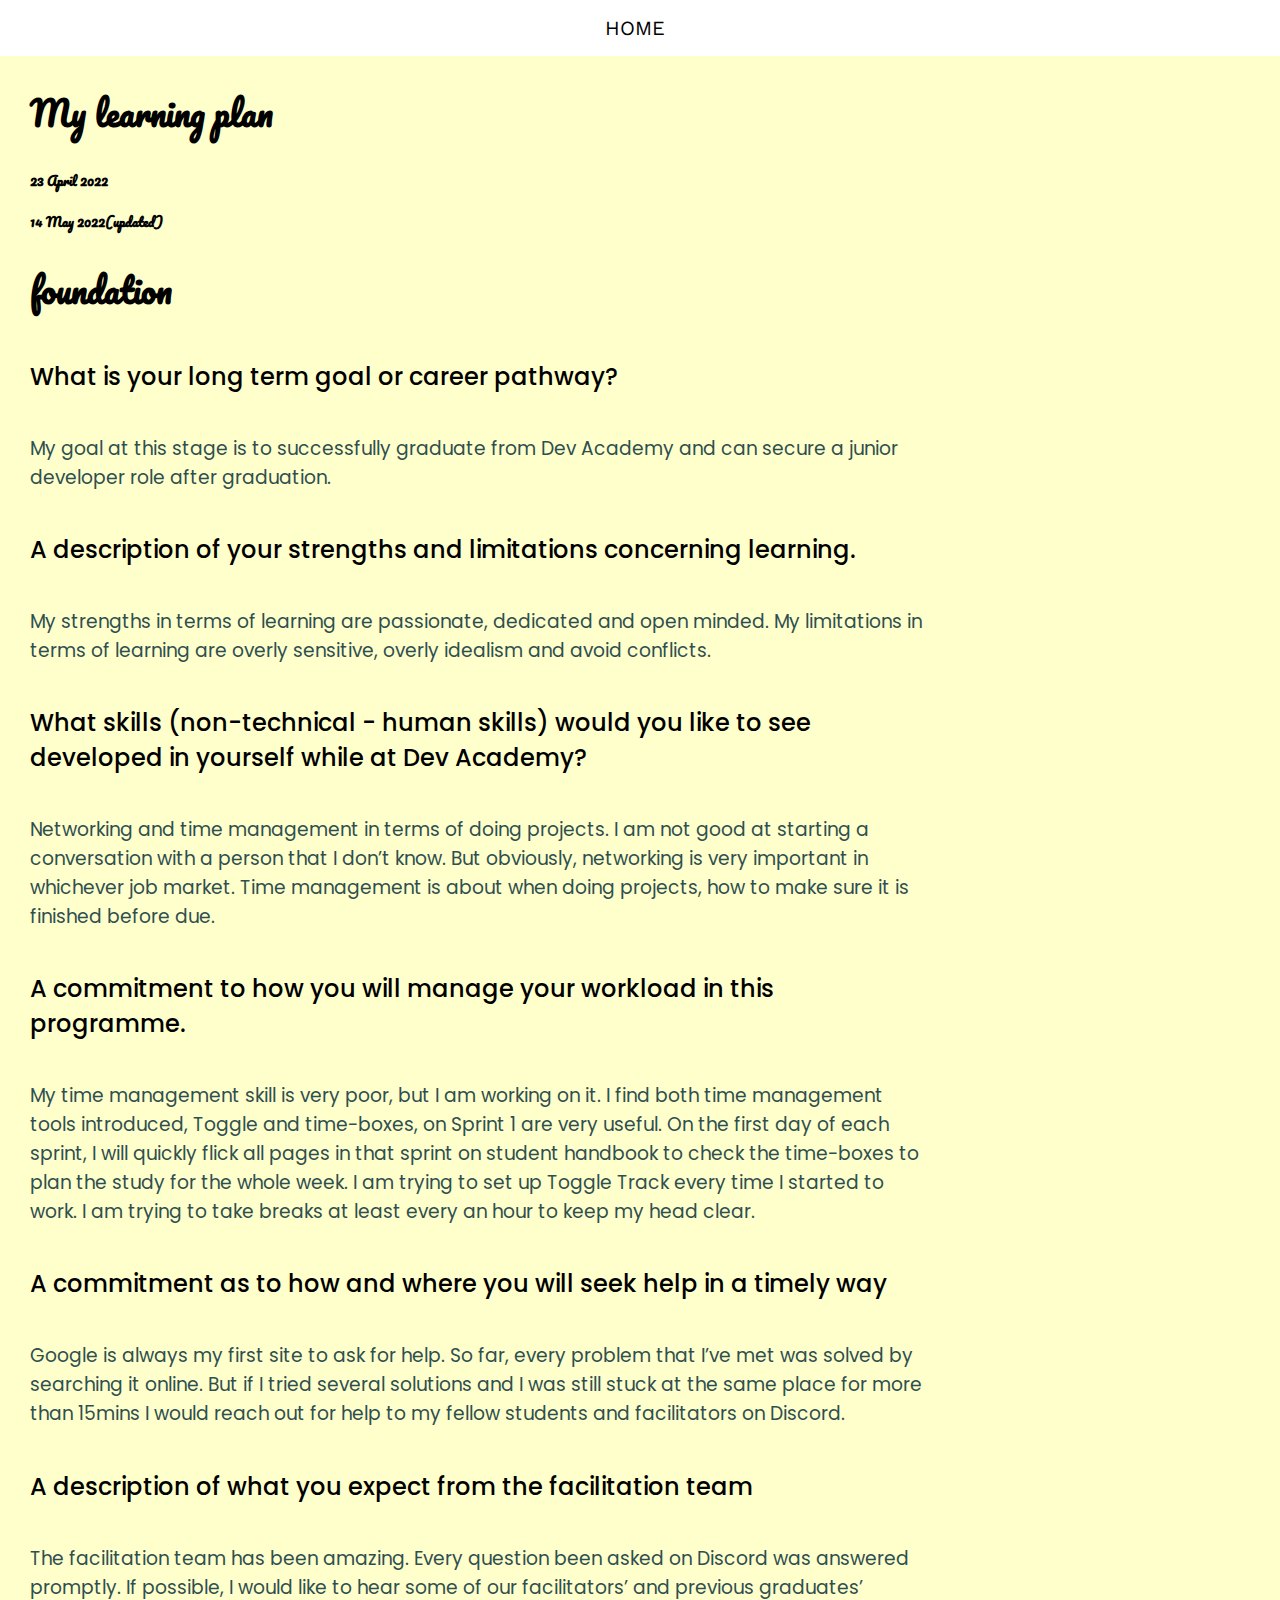
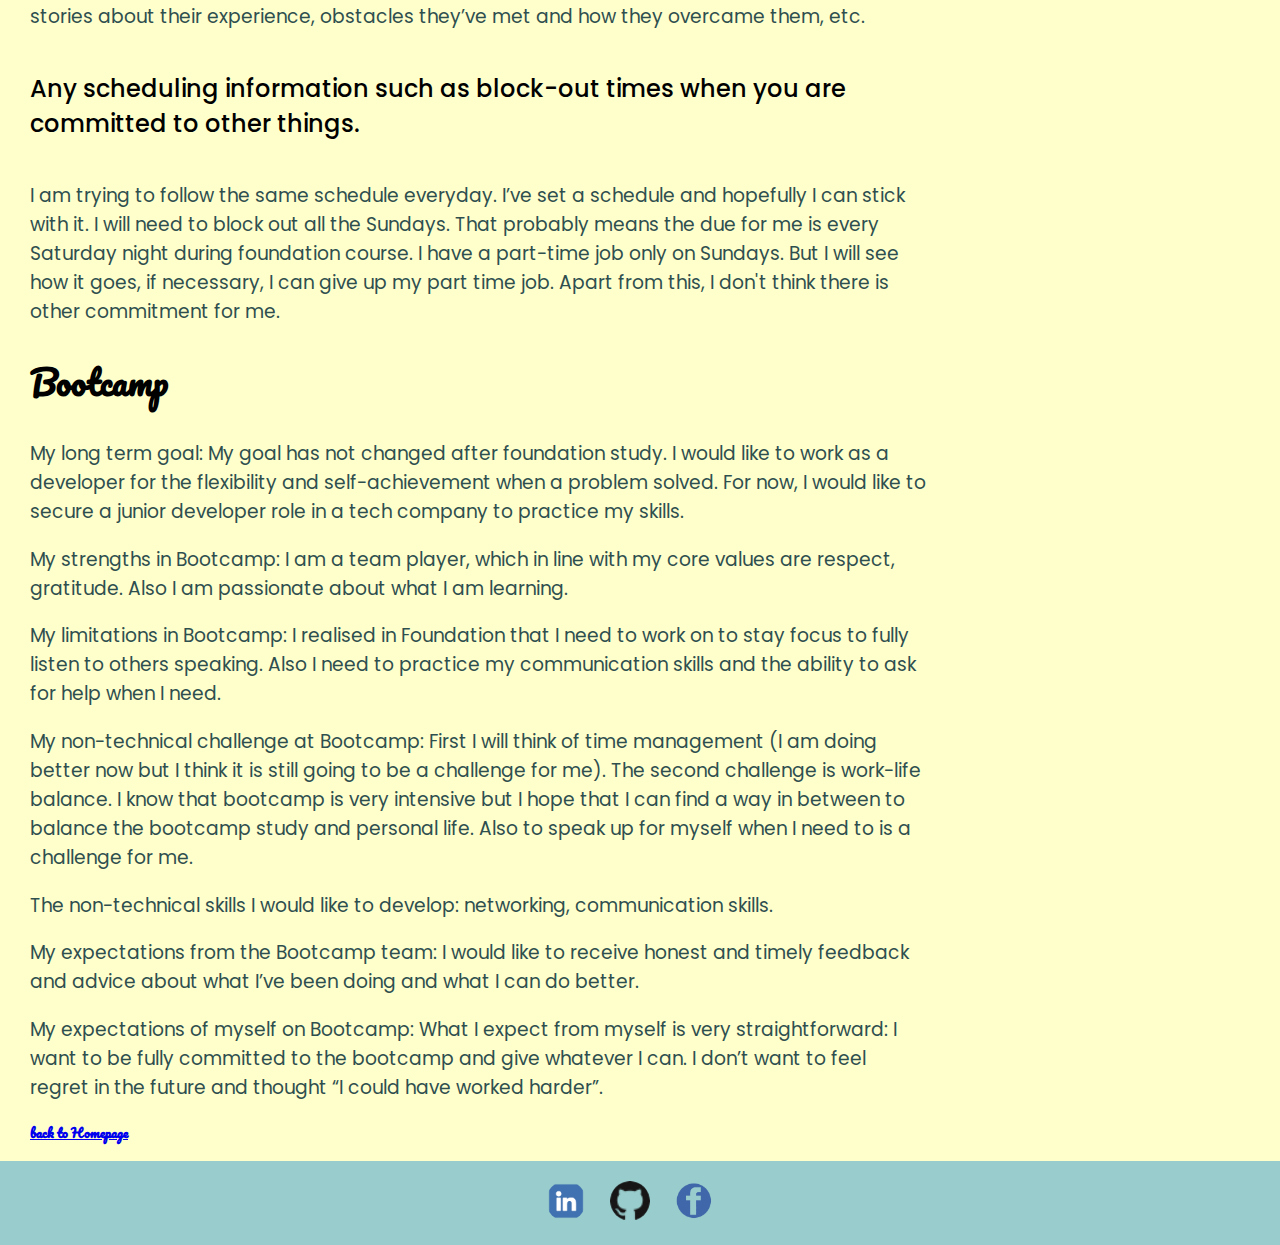
<file: blog/my-learning-plan.html>
<!DOCTYPE html>
<html>
  <head>
    <meta charset="UTF-8">
    <meta name="viewport" content="width=device-width, initial-scale=1.0">
    <meta http-equiv="X-UA-Compatible" content="ie=edge">
    <title>Yiyu's Blog</title>
    <link rel="preconnect" href="https://fonts.googleapis.com">
   <link rel="preconnect" href="https://fonts.gstatic.com" crossorigin>
   <link href="https://fonts.googleapis.com/css2?family=Pacifico&family=Poppins:wght@400;500&family=Work+Sans:wght@300&display=swap" rel="stylesheet">
    <link href="../styles/main.css" rel="stylesheet" type="text/css">
  </head>
  <body>
      <header>
      <nav>
        <ul class="topnav">
          <li class="topnav-list"><a class="topnav-text" href="../index.html">HOME</a></li>
        </ul>
      </nav>
      </header>
      <section class="post">
      <div class="postarticle">
        <h2>My learning plan</h2>
        <h4>23 April 2022</h4>
        <h4>14 May 2022(updated)</h4>

       <h2>foundation</h2>
        <h5>What is your long term goal or career pathway?</h5>
        <p>My goal at this stage is to successfully graduate from Dev Academy and can secure a junior developer role after graduation. </p>
        <h5>A description of your strengths and limitations concerning learning.</h5>
        <p>My strengths in terms of learning are passionate, dedicated and open minded. My limitations in terms of learning are overly sensitive, overly idealism and avoid conflicts.</p>
        <h5>What skills (non-technical - human skills) would you like to see developed in yourself while at Dev Academy?</h5>
        <p>Networking and time management in terms of doing projects. I am not good at starting a conversation with a person that I don’t know. But obviously, networking is very important in whichever job market. Time management is about when doing projects, how to make sure it is finished before due.  </p>
        <h5>A commitment to how you will manage your workload in this programme.</h5>
        <p>My time management skill is very poor, but I am working on it. I find both time management tools introduced, Toggle and time-boxes, on Sprint 1 are very useful. On the first day of each sprint, I will quickly flick all pages in that sprint on student handbook to check the time-boxes to plan the study for the whole week. I am trying to set up Toggle Track every time I started to work. I am trying to take breaks at least every an hour to keep my head clear.
        </p>
        <h5>A commitment as to how and where you will seek help in a timely way
        </h5>
        <p>Google is always my first site to ask for help. So far, every problem that I’ve met was solved by searching it online. But if I tried several solutions and I was still stuck at the same place for more than 15mins I would reach out for help to my fellow students and facilitators on Discord.</p>
        <h5>A description of what you expect from the facilitation team</h5>
        <p>The facilitation team has been amazing. Every question been asked on Discord was answered promptly. If possible, I would like to hear some of our facilitators’ and previous graduates’ stories about their experience, obstacles they’ve met and how they overcame them, etc.</p>
        <h5>Any scheduling information such as block-out times when you are committed to other things.</h5>
        <p>I am trying to follow the same schedule everyday. I’ve set a schedule and hopefully I can stick with it. I will need to block out all the Sundays. That probably means the due for me is every Saturday night during foundation course. I have a part-time job only on Sundays. But I will see how it goes, if necessary, I can give up my part time job. Apart from this, I don't think there is other commitment for me.</p>
        
        
        <h2>Bootcamp</h2>
        <p>
          My long term goal: My goal has not changed after foundation study. I would like to work as a developer for the flexibility and self-achievement when a problem solved. For now, I would like to secure a junior developer role in a tech company to practice my skills. 
        </p>
        <p>My strengths in Bootcamp: I am a team player, which in line with my core values are respect, gratitude. Also I am passionate about what I am learning.
        </p>
        <p>
          My limitations in Bootcamp: I realised in Foundation that I need to work on to stay focus to fully listen to others speaking. Also I need to practice my communication skills and the ability to ask for help when I need. 
        </p>
        <p>
          My non-technical challenge at Bootcamp: First I will think of time management (I am doing better now but I think it is still going to be a challenge for me). The second challenge is work-life balance. I know that bootcamp is very intensive but I hope that I can find a way in between to balance the bootcamp study and personal life. Also to speak up for myself when I need to is a challenge for me.
        </p>
        <p>
          The non-technical skills I would like to develop: networking, communication skills.
        </p>
        <p>
          My expectations from the Bootcamp team: I would like to receive honest and timely feedback and advice about what I’ve been doing and what I can do better. 
        </p>
        <p>
          My expectations of myself on Bootcamp: What I expect from myself is very straightforward: I want to be fully committed to the bootcamp and give whatever I can. I don’t want to feel regret in the future and thought “I could have worked harder”.
        </p>
        
        
        
        
        
        <h4><a href="../index.html">back to Homepage</a></h4>
      </div>
      </section>

    <!-- footer -->
    <footer>
      <a href="#"><img src="../images/Linkedin-logo.png" alt="Linkedin-logo" class="contactslogo"></a>
      <a href="https://github.com/yiyuchen-nz" target="blank" id="contacts" ><img src="../images/GitHub-Mark.png" alt="My Github" class="contactslogo"></a>
      <a href="#"><img src="../images/facebook-logo.png" alt="Facebook" class="contactslogo"></a>
     </footer>
  </body>
</html>
</file>
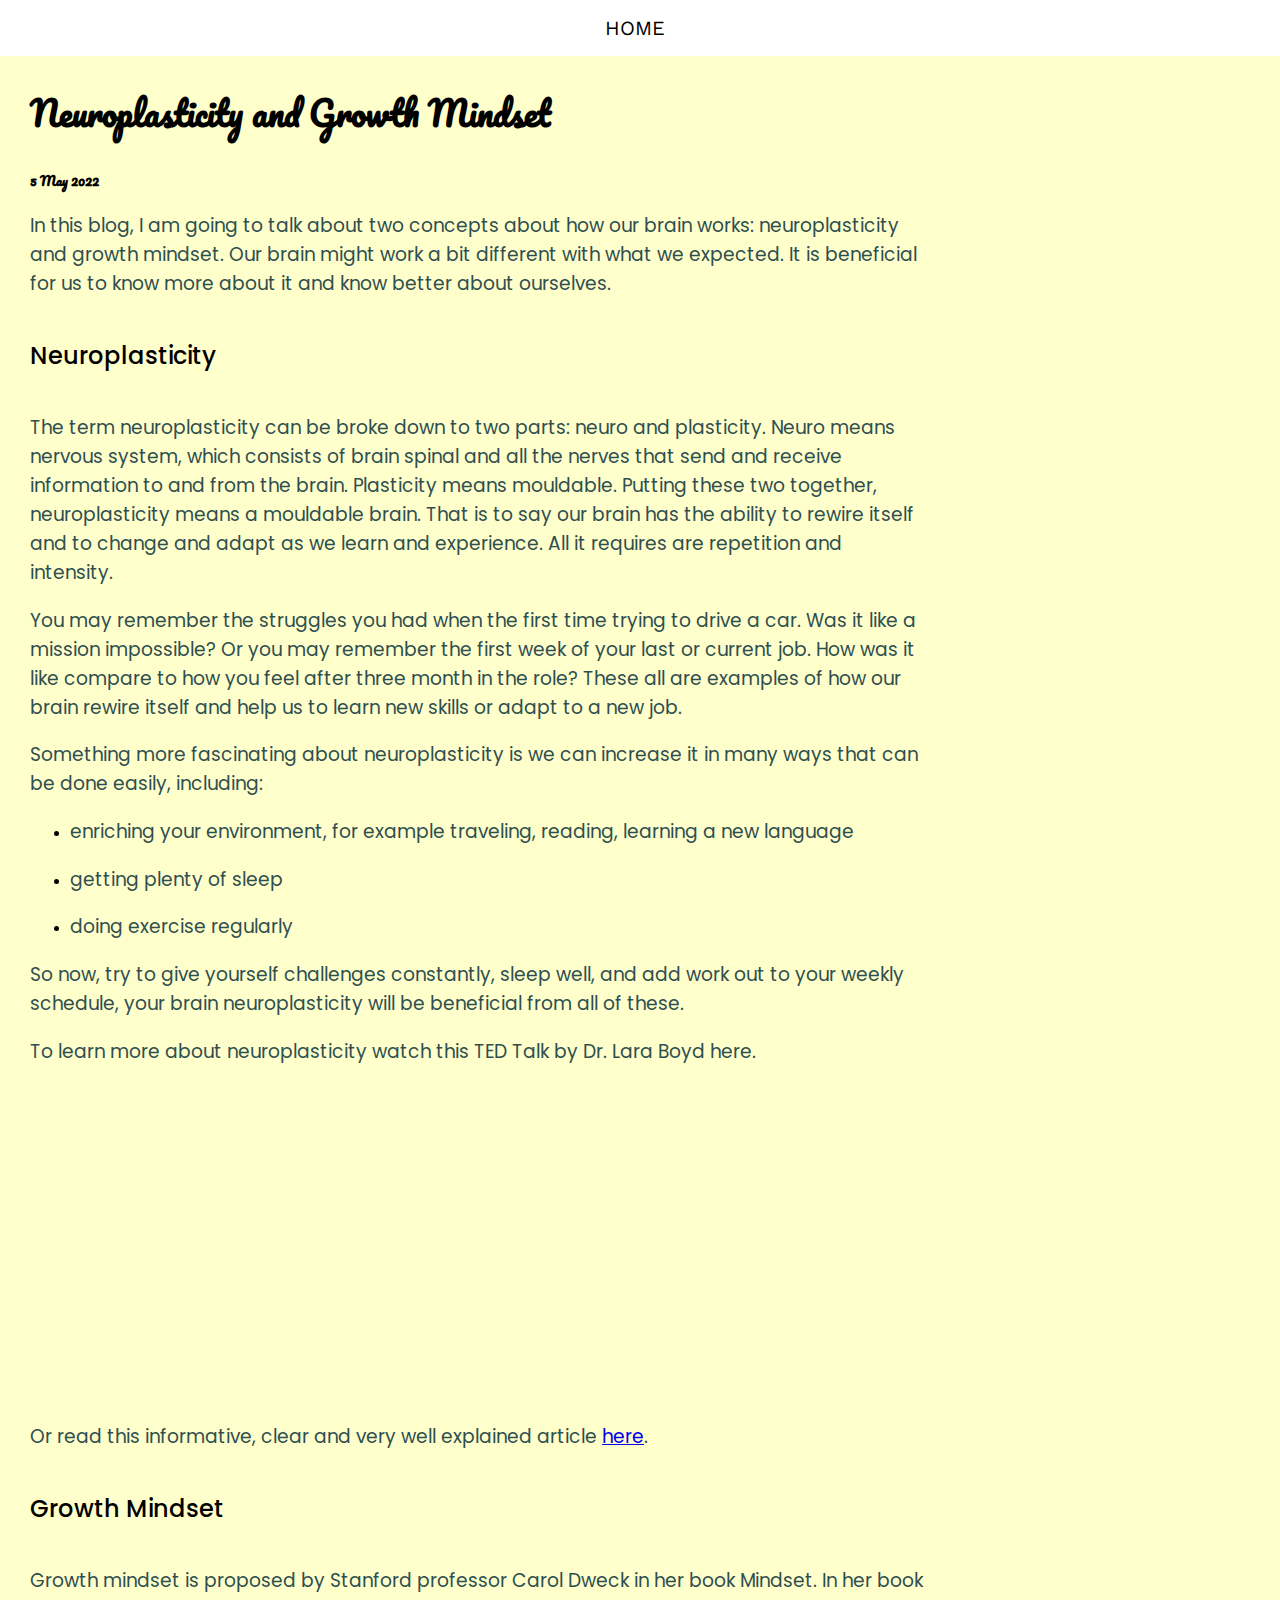
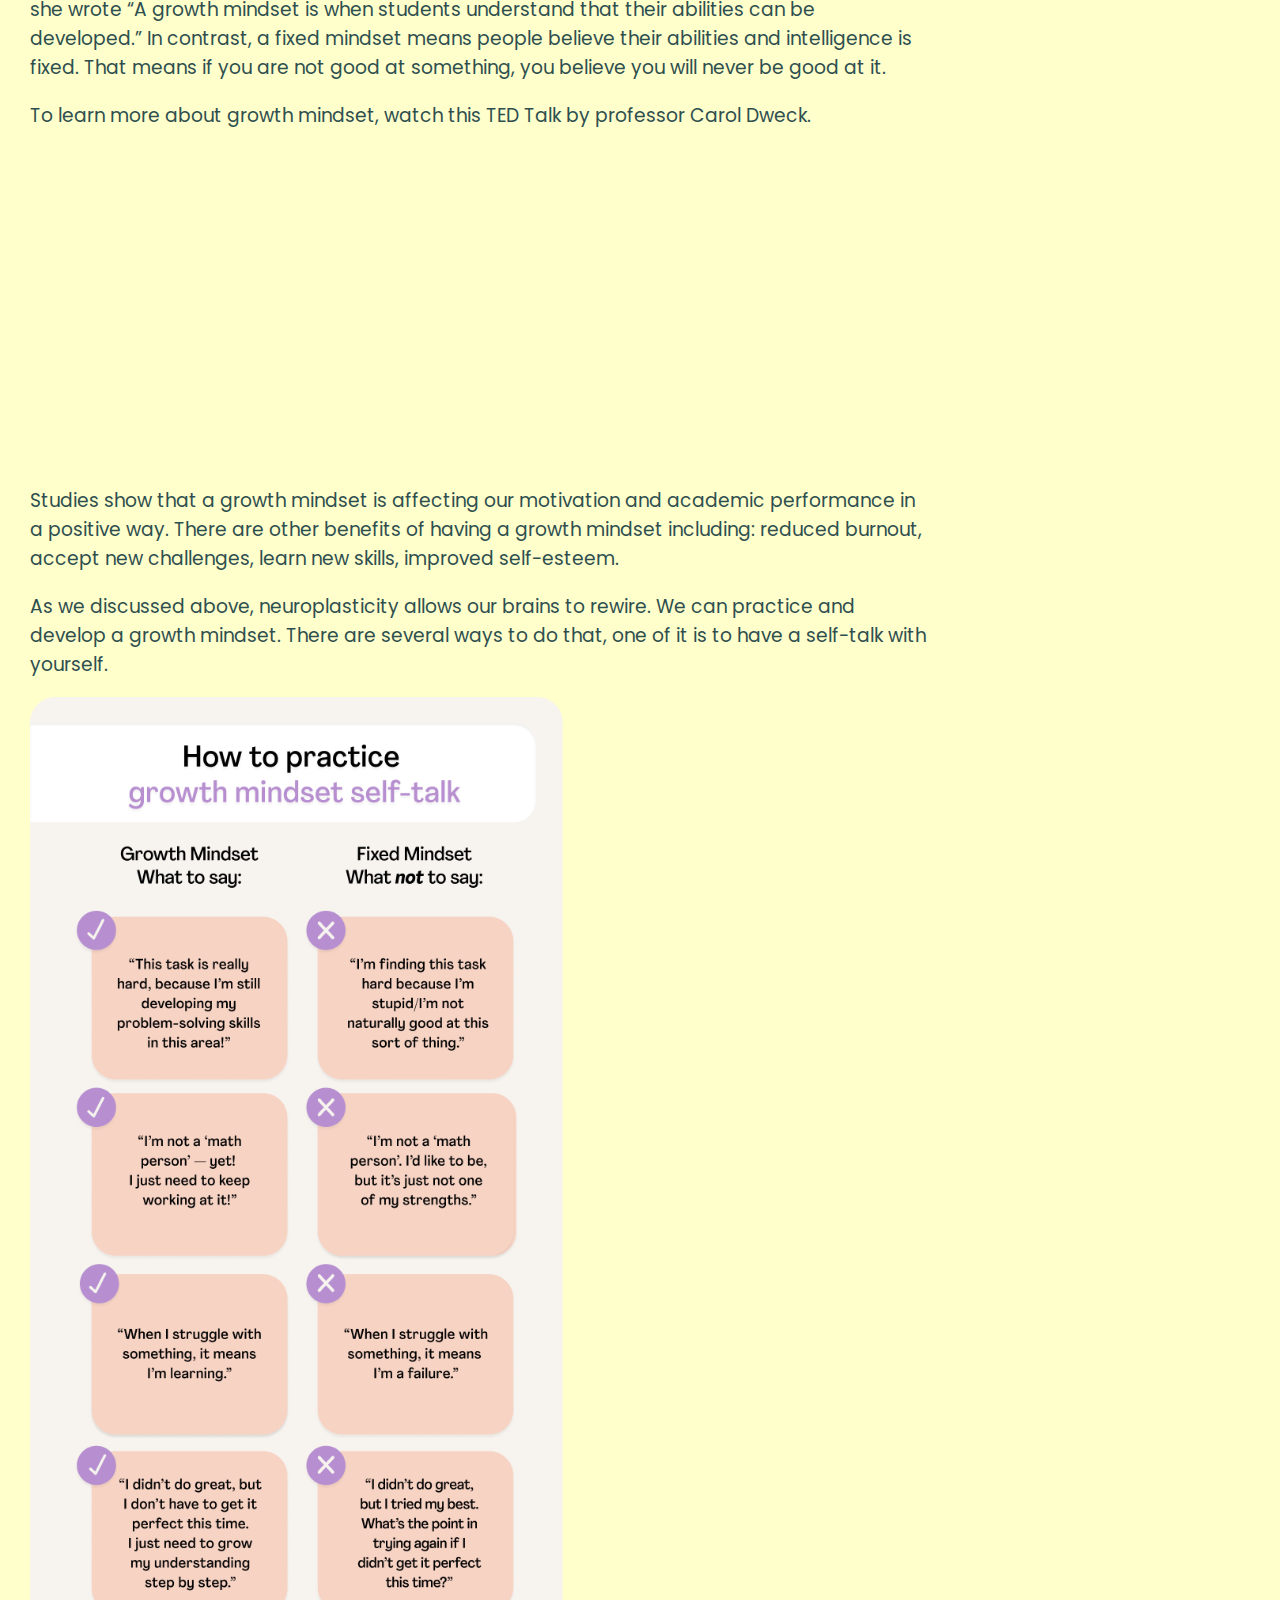
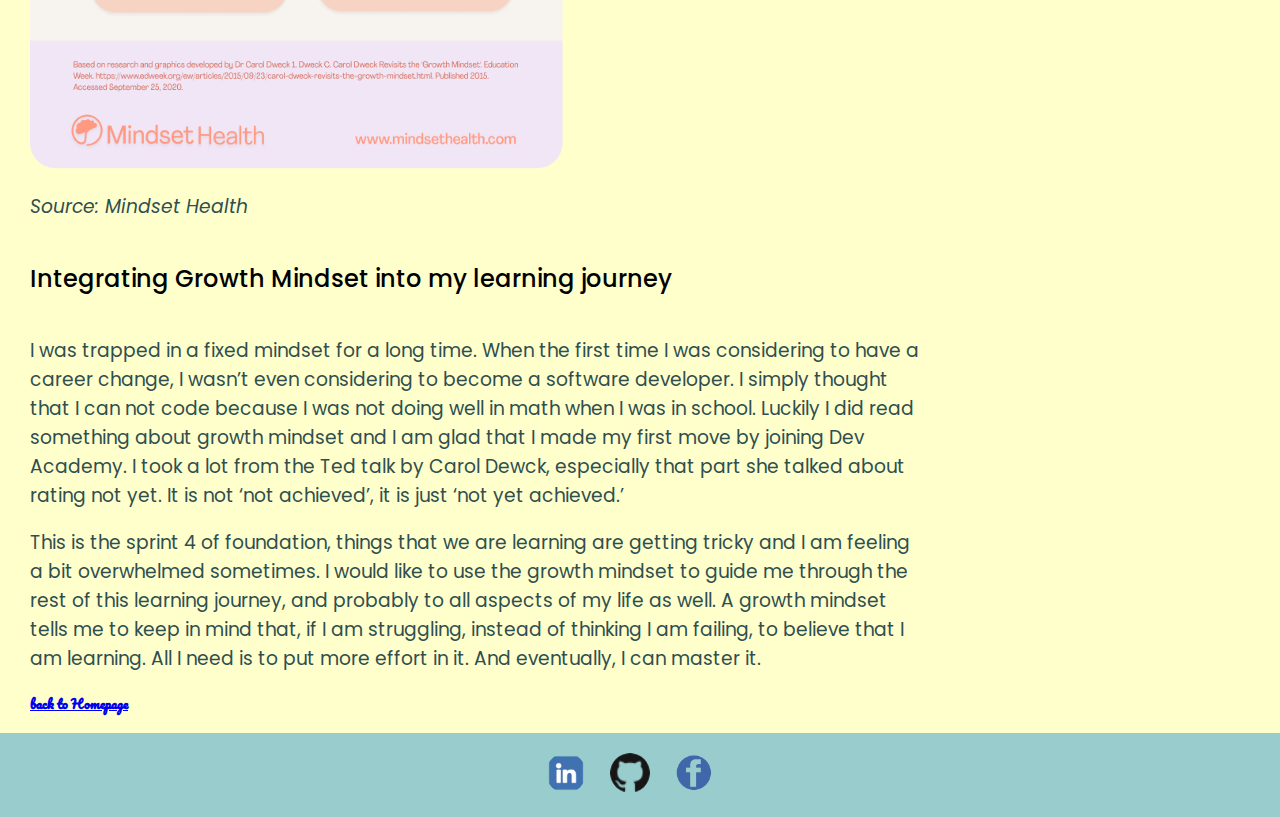
<file: blog/neuroplasticity.html>
<!DOCTYPE html>
<html>
  <head>
    <meta charset="UTF-8">
    <meta name="viewport" content="width=device-width, initial-scale=1.0">
    <meta http-equiv="X-UA-Compatible" content="ie=edge">
    <title>Yiyu's Blog</title>
    <link rel="preconnect" href="https://fonts.googleapis.com">
   <link rel="preconnect" href="https://fonts.gstatic.com" crossorigin>
   <link href="https://fonts.googleapis.com/css2?family=Pacifico&family=Poppins:wght@400;500&family=Work+Sans:wght@300&display=swap" rel="stylesheet">
    <link href="../styles/main.css" rel="stylesheet" type="text/css">
  </head>
  <body>
      <header>
      <nav>
        <ul class="topnav">
          <li class="topnav-list"><a class="topnav-text" href="../index.html">HOME</a></li>
        </ul>
      </nav>
      </header>
      <section class="post">
      <div class="postarticle">
        <h2>Neuroplasticity and Growth Mindset</h2>
        <h4>5 May 2022</h4>
        <p>
          In this blog, I am going to talk about two concepts about how our brain works: neuroplasticity and growth mindset. Our brain might work a bit different with what we expected. It is beneficial for us to know more about it and know better about ourselves.
        </p>
        <h5>Neuroplasticity</h5>
        <p>
          The term neuroplasticity can be broke down to two parts: neuro and plasticity. Neuro means nervous system, which consists of brain spinal and all the nerves that send and receive information to and from the brain. Plasticity means mouldable. Putting these two together, neuroplasticity means a mouldable brain. That is to say our brain has the ability to rewire itself and to change and adapt as we learn and experience. All it requires are repetition and intensity.
        </p>
        <p>
          You may remember the struggles you had when the first time trying to drive a car. Was it like a mission impossible? Or you may remember the first week of your last or current job. How was it like compare to how you feel after three month in the role? These all are examples of how our brain rewire itself and help us to learn new skills or adapt to a new job. 
        </p>
        <p>
          Something more fascinating about neuroplasticity is we can increase it in many ways that can be done easily, including:
        </p>
        <ul>
          <li><p>enriching your environment, for example traveling, reading, learning a new language</p></li>
          <li><p>getting plenty of sleep</p></li>
          <li><p>doing exercise regularly</p></li>
        </ul>
        <p>
          So now, try to give yourself challenges constantly, sleep well, and add work out to your weekly schedule, your brain neuroplasticity will be beneficial from all of these.
        </p>
        <p>
          To learn more about neuroplasticity watch this TED Talk by Dr. Lara Boyd here.
        </p>
        <iframe width="560" height="315" src="https://www.youtube.com/embed/LNHBMFCzznE" title="YouTube video player" frameborder="0" allow="accelerometer; autoplay; clipboard-write; encrypted-media; gyroscope; picture-in-picture" allowfullscreen></iframe>
        <p>
          Or read this informative, clear and very well explained article <a href="https://www.verywellmind.com/what-is-brain-plasticity-2794886" target="blank">here</a>.
        </p>
        <h5>Growth Mindset</h5>
        <p>
          Growth mindset is proposed by Stanford professor Carol Dweck in her book Mindset. In her book she wrote “A growth mindset is when students understand that their abilities can be developed.” In contrast, a fixed mindset means people believe their abilities and intelligence is fixed. That means if you are not good at something, you believe you will never be good at it.
        </p>
        <p>
          To learn more about growth mindset, watch this TED Talk by professor Carol Dweck.
        </p>
        <iframe width="560" height="315" src="https://www.youtube.com/embed/_X0mgOOSpLU" title="YouTube video player" frameborder="0" allow="accelerometer; autoplay; clipboard-write; encrypted-media; gyroscope; picture-in-picture" allowfullscreen></iframe>
        <p>
          Studies show that a growth mindset is affecting our motivation and academic performance in a positive way. There are other benefits of having a growth mindset including: reduced burnout, accept new challenges, learn new skills, improved self-esteem.
        </p>
        <p>
          As we discussed above, neuroplasticity allows our brains to rewire. We can practice and develop a growth mindset. There are several ways to do that, one of it is to have a self-talk with yourself.
        </p>
        <img class="blogpicture" src="../images/growthmindset.png" alt="self talk to practice a growth mindset">
        <p><i>Source: Mindset Health</i></p>
        <h5>Integrating Growth Mindset into my learning journey</h5>
        <p>
          I was trapped in a fixed mindset for a long time. When the first time I was considering to have a career change, I wasn’t even considering to become a software developer. I simply thought that I can not code because I was not doing well in math when I was in school. Luckily I did read something about growth mindset and I am glad that I made my first move by joining Dev Academy. I took a lot from the Ted talk by Carol Dewck, especially that part she talked about rating not yet. It is not ‘not achieved’, it is just ‘not yet achieved.’ 
        </p>
        <p>
          This is the sprint 4 of foundation, things that we are learning are getting tricky and I am feeling a bit overwhelmed sometimes. I would like to use the growth mindset to guide me through the rest of this learning journey, and probably to all aspects of my life as well. A growth mindset tells me to keep in mind that, if I am struggling, instead of thinking I am failing, to believe that I am learning. All I need is to put more effort in it. And eventually, I can master it.
        </p>
        <h4><a href="../index.html">back to Homepage</a></h4>
      
      
      
      </div>
      </section>

    <!-- footer -->
    <footer>
      <a href="#"><img src="../images/Linkedin-logo.png" alt="Linkedin-logo" class="contactslogo"></a>
      <a href="https://github.com/yiyuchen-nz" target="blank" id="contacts" ><img src="../images/GitHub-Mark.png" alt="My Github" class="contactslogo"></a>
      <a href="#"><img src="../images/facebook-logo.png" alt="Facebook" class="contactslogo"></a>
     </footer>
  </body>
</html>
</file>
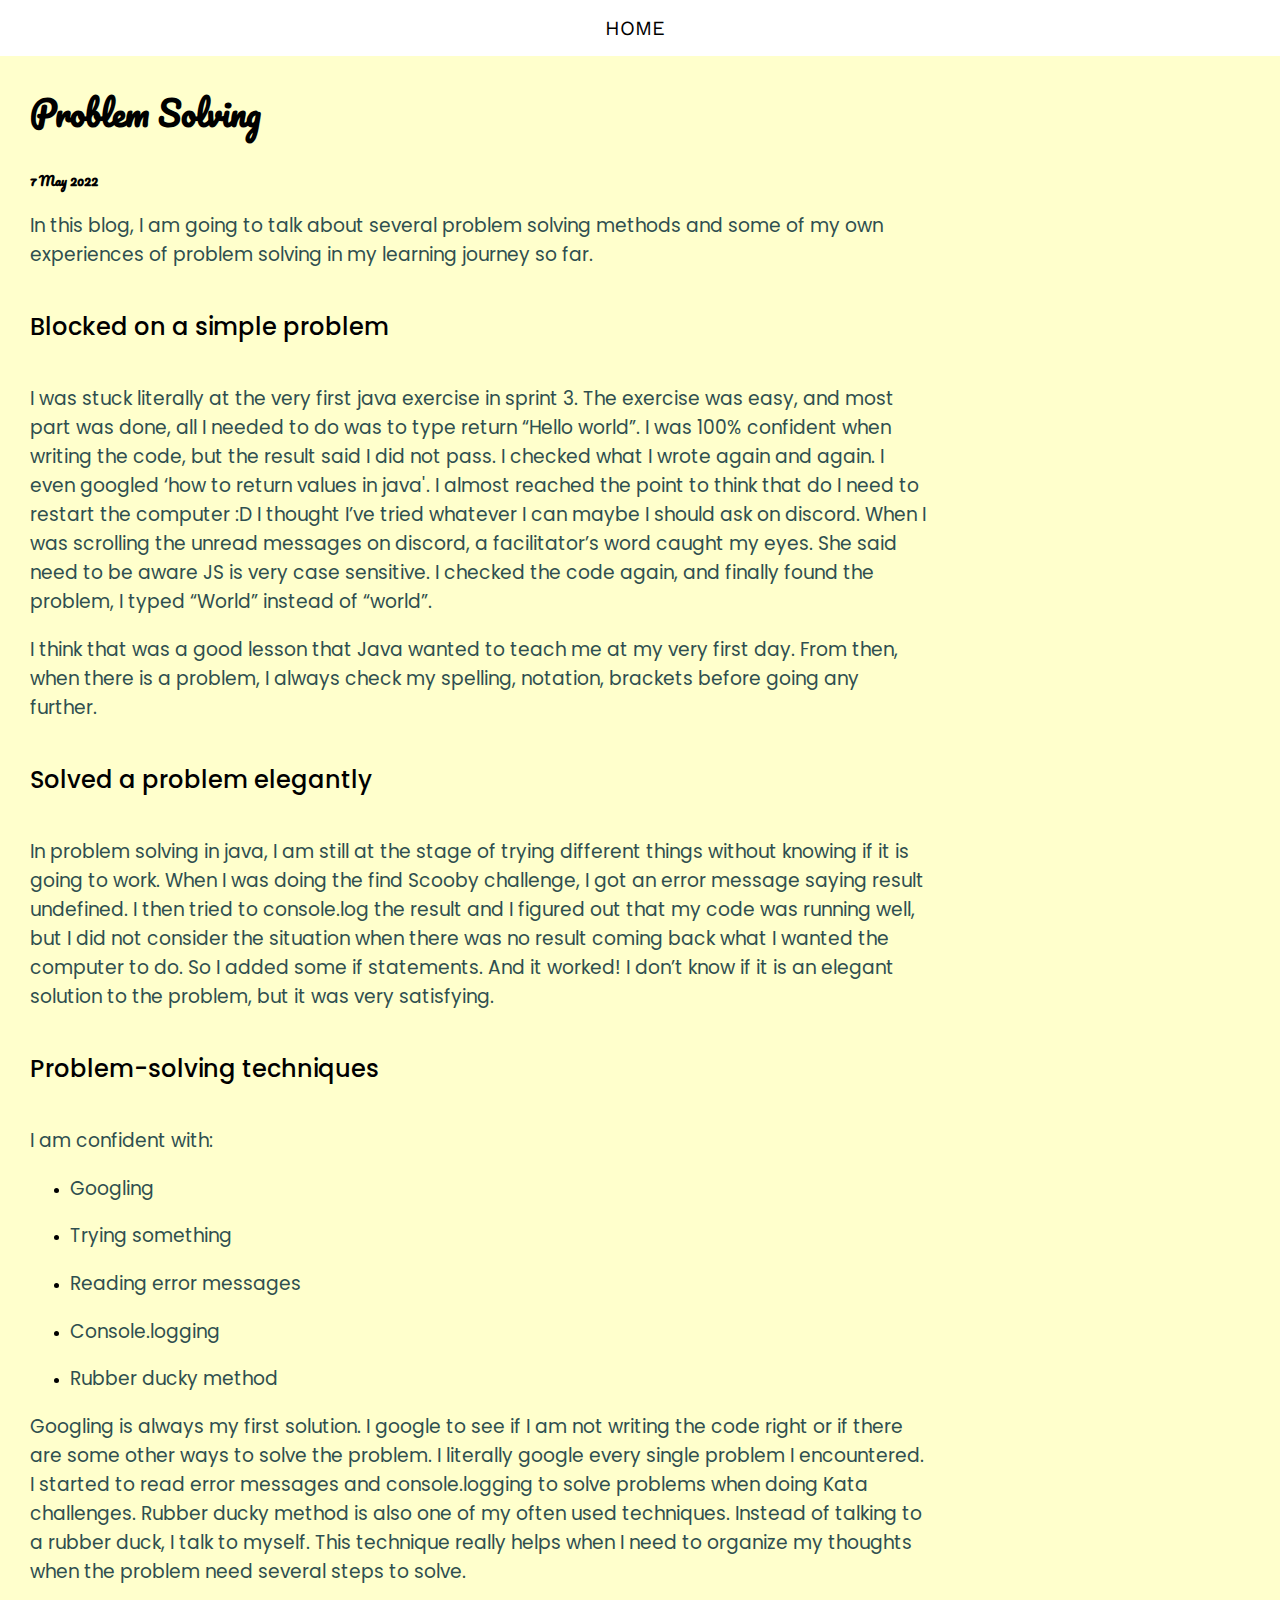
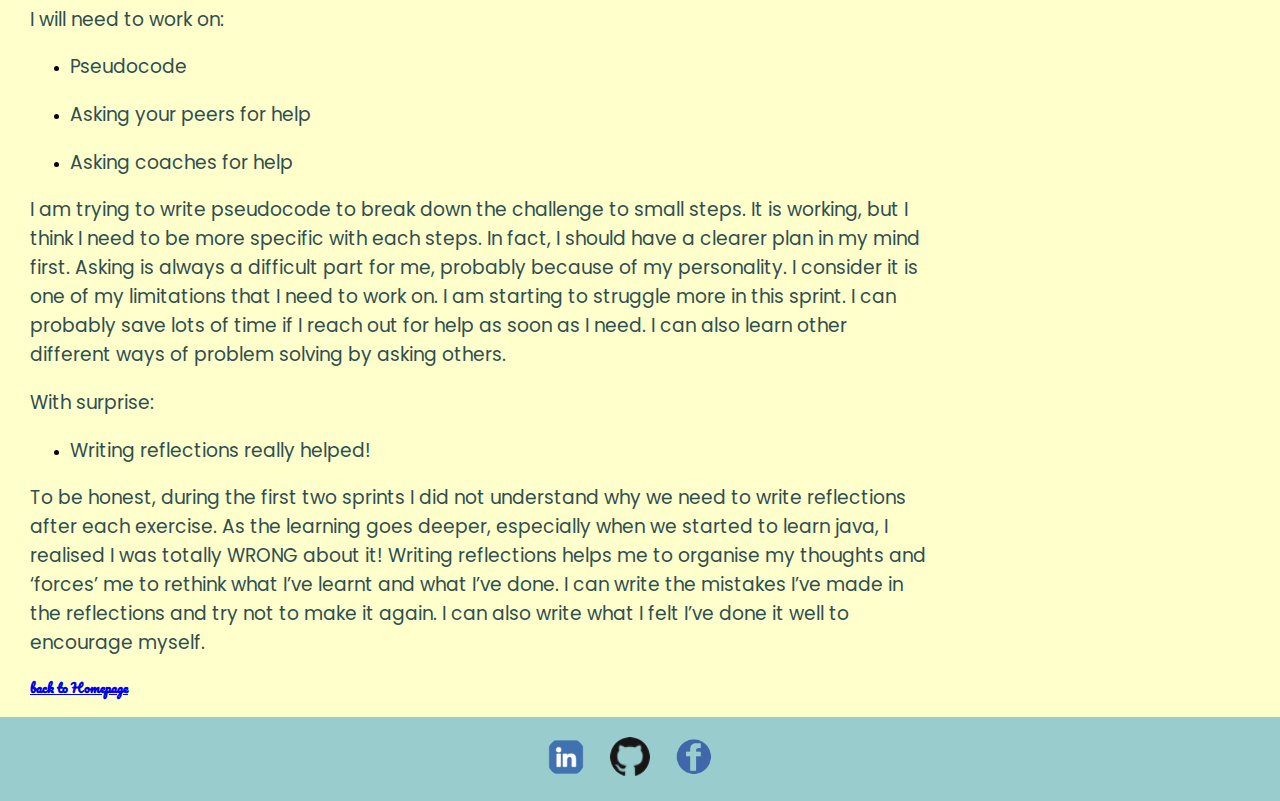
<file: blog/problem-solving.html>
<!DOCTYPE html>
<html>
  <head>
    <meta charset="UTF-8">
    <meta name="viewport" content="width=device-width, initial-scale=1.0">
    <meta http-equiv="X-UA-Compatible" content="ie=edge">
    <title>Yiyu's Blog</title>
    <link rel="preconnect" href="https://fonts.googleapis.com">
   <link rel="preconnect" href="https://fonts.gstatic.com" crossorigin>
   <link href="https://fonts.googleapis.com/css2?family=Pacifico&family=Poppins:wght@400;500&family=Work+Sans:wght@300&display=swap" rel="stylesheet">
    <link href="../styles/main.css" rel="stylesheet" type="text/css">
  </head>
  <body>
      <header>
      <nav>
        <ul class="topnav">
          <li class="topnav-list"><a class="topnav-text" href="../index.html">HOME</a></li>
        </ul>
      </nav>
      </header>
      <section class="post">
      <div class="postarticle">
        <h2>Problem Solving</h2>
        <h4>7 May 2022</h4>
        <p>
          In this blog, I am going to talk about several problem solving methods and some of my own experiences of problem solving in my learning journey so far.
        </p>

        <h5>Blocked on a simple problem</h5>
        <p>
          I was stuck literally at the very first java exercise in sprint 3. The exercise was easy, and most part was done, all I needed to do was to type return “Hello world”. I was 100% confident when writing the code, but the result said I did not pass. I checked what I wrote again and again. I even googled ‘how to return values in java'. I almost reached the point to think that do I need to restart the computer :D I thought I’ve tried whatever I can maybe I should ask on discord. When I was scrolling the unread messages on discord, a facilitator’s word caught my eyes. She said need to be aware JS is very case sensitive. I checked the code again, and finally found the problem, I typed “World” instead of “world”.
        </p>
        <p>
          I think that was a good lesson that Java wanted to teach me at my very first day. From then, when there is a problem, I always check my spelling, notation, brackets before going any further.        
        </p>
       
        <h5>Solved a problem elegantly</h5>
        <p>
          In problem solving in java, I am still at the stage of trying different things without knowing if it is going to work. When I was doing the find Scooby challenge, I got an error message saying result undefined. I then tried to console.log the result and I figured out that my code was running well, but I did not consider the situation when there was no result coming back what I wanted the computer to do. So I added some if statements. And it worked! I don’t know if it is an elegant solution to the problem, but it was very satisfying.         
        </p>
       
        <h5>Problem-solving techniques</h5>

        <p>I am confident with:</p>
        <ul>
          <li><p>Googling</p></li>
          <li><p>Trying something</p></li>
          <li><p>Reading error messages</p></li>
          <li><p>Console.logging</p></li>
          <li><p>Rubber ducky method</p></li>
        </ul>
        <p>
          Googling is always my first solution. I google to see if I am not writing the code right or if there are some other ways to solve the problem. I literally google every single problem I encountered. I started to read error messages and console.logging to solve problems when doing Kata challenges. Rubber ducky method is also one of my often used techniques. Instead of talking to a rubber duck, I talk to myself. This technique really helps when I need to organize my thoughts when the problem need several steps to solve.
        </p>
        <p>I will need to work on:</p>
        <ul>
          <li><p>Pseudocode</p></li>
          <li><p>Asking your peers for help</p></li>
          <li><p>Asking coaches for help</p></li>
        </ul>
        <p>
          I am trying to write pseudocode to break down the challenge to small steps. It is working, but I think I need to be more specific with each steps. In fact, I should have a clearer plan in my mind first. Asking is always a difficult part for me, probably because of my personality. I consider it is one of my limitations that I need to work on. I am starting to struggle more in this sprint. I can probably save lots of time if I reach out for help as soon as I need. I can also learn other different ways of problem solving by asking others.
        </p>

        <p>With surprise:</p>
        <ul>
          <li><p>Writing reflections really helped!</p></li>
        </ul>
        <p>
          To be honest, during the first two sprints I did not understand why we need to write reflections after each exercise. As the learning goes deeper, especially when we started to learn java, I realised I was totally WRONG about it! Writing reflections helps me to organise my thoughts and ‘forces’ me to rethink what I’ve learnt and what I’ve done. I can write the mistakes I’ve made in the reflections and try not to make it again. I can also write what I felt I’ve done it well to encourage myself.         
        </p>
        <h4><a href="../index.html">back to Homepage</a></h4>
      
      
      
      
      </div>
      </section>

    <!-- footer -->
    <footer>
      <a href="#"><img src="../images/Linkedin-logo.png" alt="Linkedin-logo" class="contactslogo"></a>
      <a href="https://github.com/yiyuchen-nz" target="blank" id="contacts" ><img src="../images/GitHub-Mark.png" alt="My Github" class="contactslogo"></a>
      <a href="#"><img src="../images/facebook-logo.png" alt="Facebook" class="contactslogo"></a>
     </footer>
  </body>
</html>
</file>
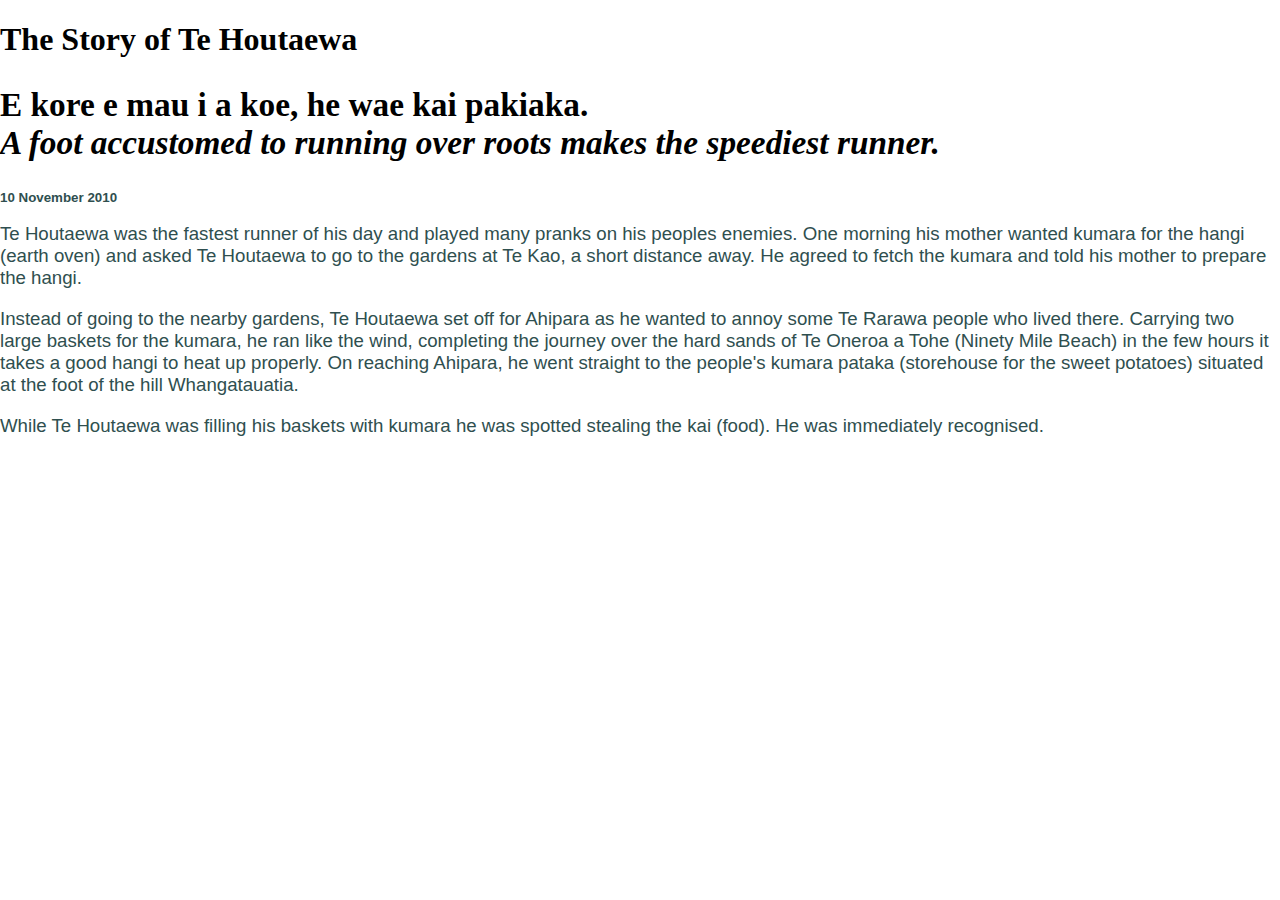
<file: blog/te-houtaewa-template.html>
<!DOCTYPE html>
<html>
  <head>
    <title>Stories and Legends (PAGE title) </title>
    <meta charset="UTF-8">
    <link href="https://fonts.googleapis.com/css2?family=Abril+Fatface&family=Indie+Flower&display=swap" rel="stylesheet">
    <link href="../styles/main.css" rel="stylesheet" type="text/css">
  </head>
  
  <body>
    <h1>The Story of Te Houtaewa </h1>
    <h2>E kore e mau i a koe, he wae kai pakiaka.<br>
       <em>A foot accustomed to running over roots makes the speediest runner.</em> </h2>
    <h3>10 November 2010</h3>
    
    <p>
      Te Houtaewa was the fastest runner of his day and played many pranks on his peoples enemies. One morning his mother wanted kumara for the hangi (earth oven) and asked Te Houtaewa to go to the gardens at Te Kao, a short distance away. He agreed to fetch the kumara and told his mother to prepare the hangi.
    </p>
    <p>
      Instead of going to the nearby gardens, Te Houtaewa set off for Ahipara as he wanted to annoy some Te Rarawa people who lived there. Carrying two large baskets for the kumara, he ran like the wind, completing the journey over the hard sands of Te Oneroa a Tohe (Ninety Mile Beach) in the few hours it takes a good hangi to heat up properly. On reaching Ahipara, he went straight to the people's kumara pataka (storehouse for the sweet potatoes) situated at the foot of the hill Whangatauatia.
    </p>
    <p>
      While Te Houtaewa was filling his baskets with kumara he was spotted stealing the kai (food). He was immediately recognised.
    </p>
    
    <!-- this is a comment. -->
  
  </body>
</html>
</file>
<file: styles/main.css>
@media screen and (max-width: 320px) {
  header{
    background: #FFCC99;
    padding: 12px;
  }
}

@media screen and (min-width: 321px)and (max-width: 768px){
  header{
    background: lightblue;
    padding: 12px;
  }

}
@media screen and (min-width: 769px)and (max-width: 1200px){
  header{
    background: #FFCC99;
    padding: 12px;
  }

}

body {
 margin: 0;
 padding: 0;
}

.topnav{

  padding: 0;
  list-style-type: none;
  text-align: center;
}
.topnav-list{
  display:inline-block;
  margin-right: 10px;
}
.topnav-text{
  font-size: 15pt;
  color:black;
  font-family: 'Work Sans', sans-serif;
  text-decoration: none;
}
.about{
  background: #FFFFCC;
  color: black;
  margin: 0;
  padding-top: 50px;
  display: flex;
  flex-direction: column;
  align-items: center;
  text-align: center;
}
.index1{
  width: 200px;
  height: auto;
  border-radius: 50%;
  align-items: center;
  }
.main{
  background: #FFFFCC;
  color: black;
  display: flex;
  flex-direction:column;
  align-items: center;
  text-align: center;
  padding-bottom: 50px;
}

  .blogs{
    /*margin-left: 20px;*/
    /*padding-top: 20px;*/
    list-style-type: none;
    align-items: center;
    
  }
  .bloglist{
    display:list-item;
    margin-right: 10px;
    margin-bottom: 10px;
    text-align: center;
  }
  .bloglist-text{
    font-size: 16pt;
    color:black;
    font-family: 'Work Sans', sans-serif;
    text-decoration: none;
  }
  .main a:hover{
    color:peru;
    text-decoration: underline;
  }
  .post{
    background: #FFFFCC;
    color: black;
    display: flex;
    flex-direction:column;
    align-items: flex-start;
  }
  .postarticle{
    margin-left: 30px;
    width: 70%;
    text-align:left;
  }
footer{
  background: #99CCCC;
  padding: 20px;
  text-align: center;
  display:block;
}
.contactslogo{
  height:40px;
  width: 40px;
  border-radius: 80%;
  margin-right: 20Px;


}
/* h1{ 
  font-size: 30pt;
  font-family: 'Pacifico', cursive;
} */
/*posttitle*/
h2{
  font-size: 25pt;
  font-family: 'Pacifico', cursive;
}

h3{
  font-size: 10pt;
  color:darkslategray;
  font-family: 'Work Sans', sans-serif;
}
/*posttime*/
h4{
  font-size: 10pt;
  font-family: 'Pacifico', cursive;
}
/*postsubtitle*/
h5{
  font-size: 18pt;
  font-family: 'Poppins', sans-serif;
  font-weight: 500;
}
/*posttext*/
p{
  font-size: 14pt; 
  color:darkslategray;
  font-family: 'Poppins', sans-serif;
  font-weight: 400;
}

/*pictures in post*/
.blogpicture{
  height: auto;
  width: 400pt;

}
</file>
